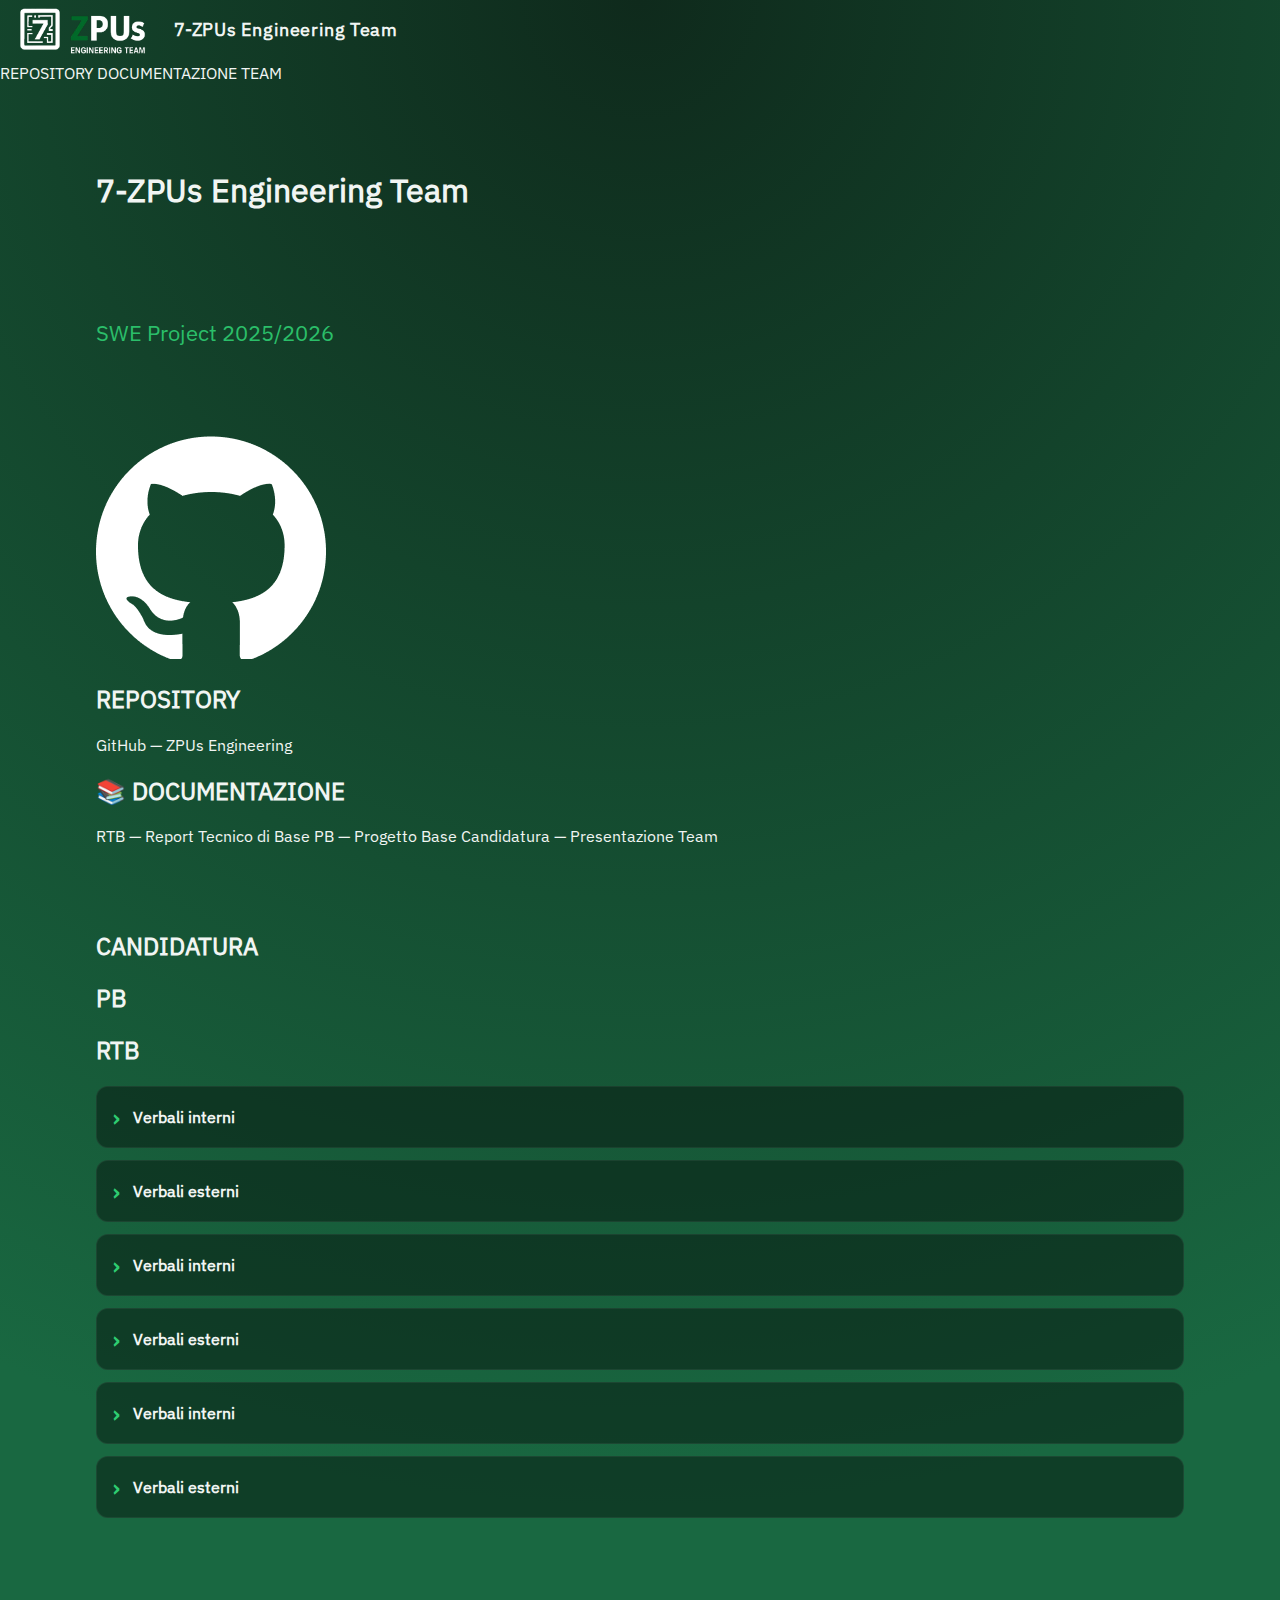
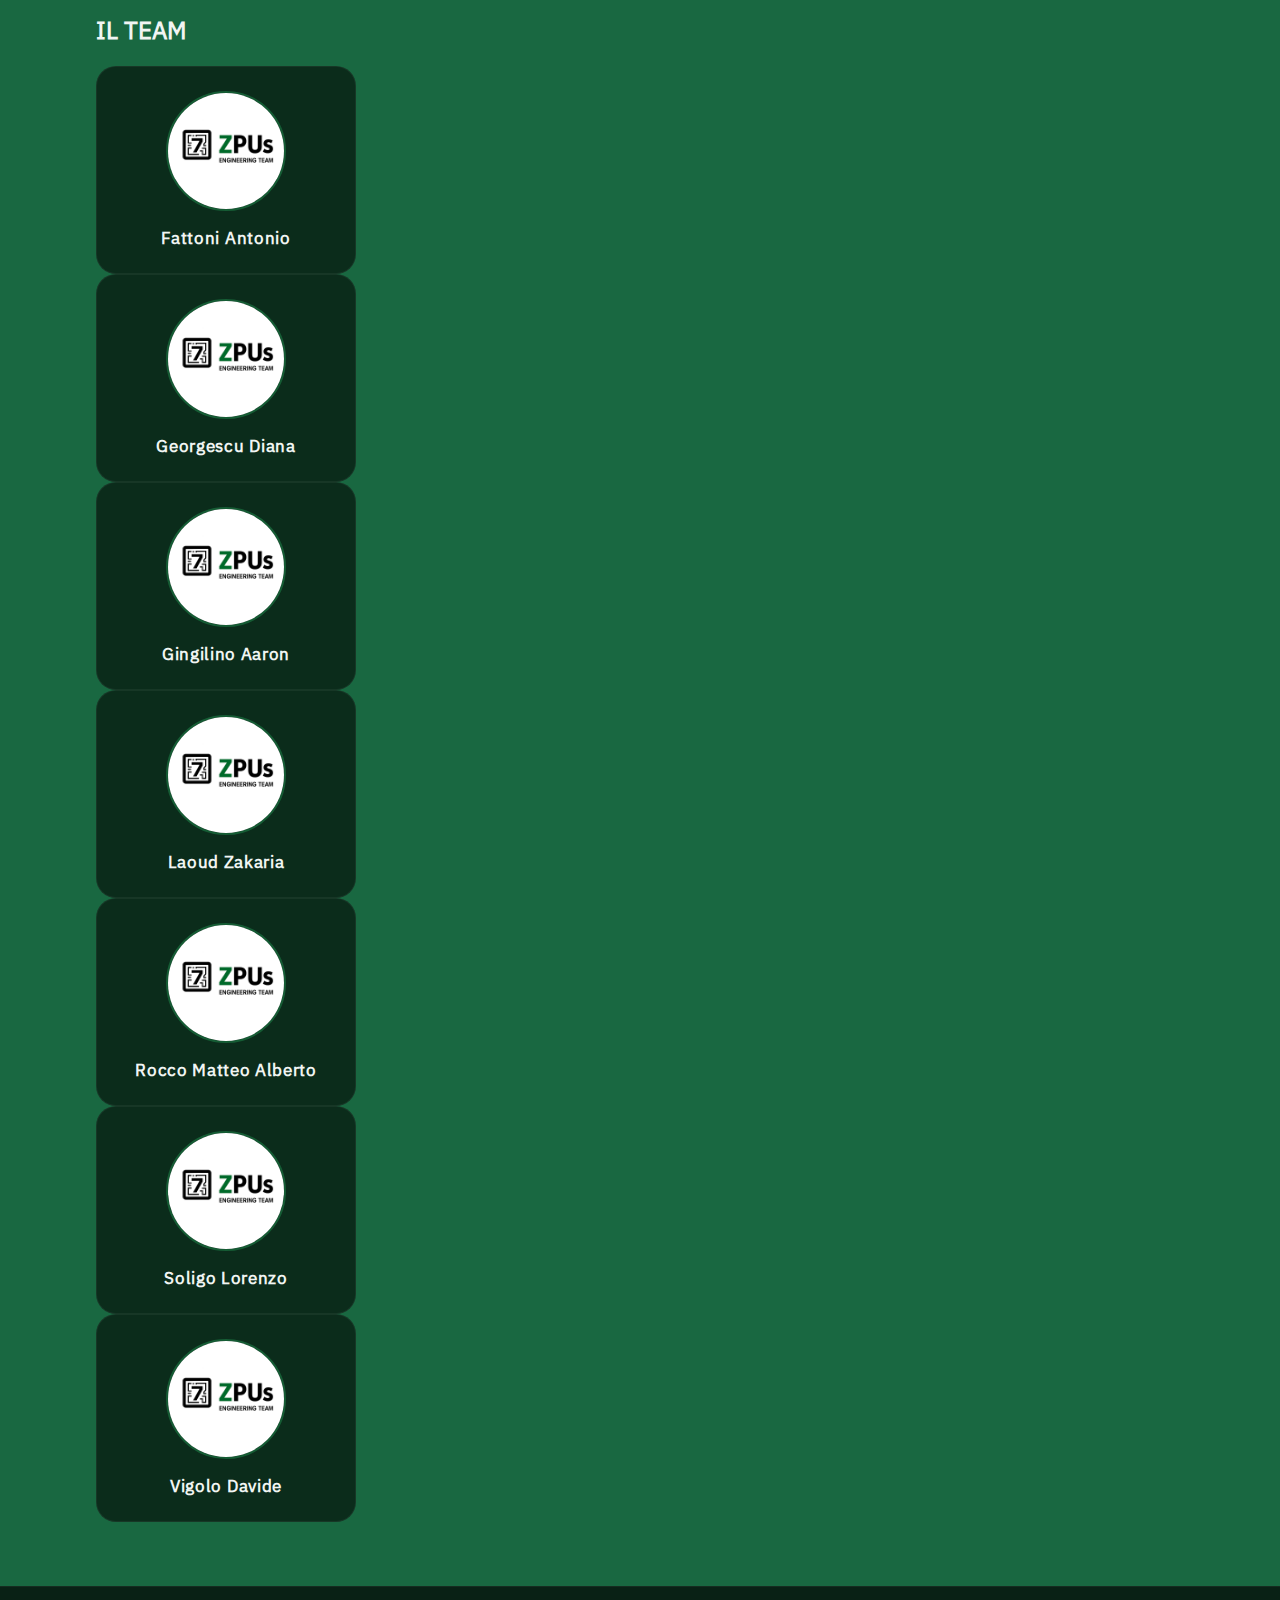
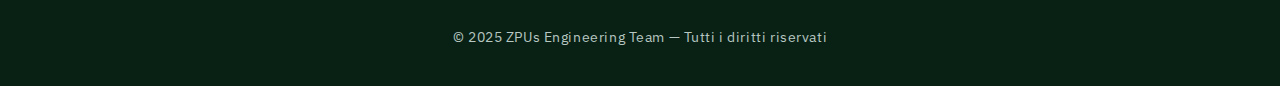
<file: gh-pages/7zpus.html>
<!DOCTYPE html>
<html lang="it">

<head>
    <meta charset="UTF-8">
    <meta name="viewport" content="width=device-width, initial-scale=1.0">
    <title>7-ZPUs Engineering Team</title>
    <link rel="icon" type="image/x-icon" href="assets/imgs/favicon.ico">
    <link rel="stylesheet" href="style.css">
    <script src="script.js" defer></script>
</head>

<body>
    <header>
        <div class="logo">
            <img src="../assets/logo-transp-rev.png" alt="Logo ZPUs Engineering Team">
            <span class="logo-text">7-ZPUs Engineering Team</span>
        </div>
        <nav>
            <a href="https://github.com/7-ZPUs">REPOSITORY</a>
            <a href="#docs">DOCUMENTAZIONE</a>
            <a href="#team">TEAM</a>
        </nav>
    </header>

    <main>
        <h1>7-ZPUs Engineering Team</h1>
        <p class="subtitle">SWE Project 2025/2026</p>

        <div class="grid">
            <section id="repo">
                <img src="assets/imgs/github-mark-white.png" alt="GitHub Logo" id="github-logo">
                <h2 id="repo-title">REPOSITORY</h2>
                <a href="https://github.com/7-ZPUs" target="_blank">GitHub — ZPUs Engineering</a>
            </section>

            <section id="docs">
                <h2>📚 DOCUMENTAZIONE</h2>
                <a href="#">RTB — Report Tecnico di Base</a>
                <a href="#">PB — Progetto Base</a>
                <a href="#">Candidatura — Presentazione Team</a>
            </section>
        </div>

        <section id="documentation">
            <header>
                <nav>
                    <h2 type="button" aria-controls="candidatura" class="content-selector">CANDIDATURA
                    </h2>
                    <h2 type="button" aria-controls="pb" class="content-selector">PB</h2>
                    <h2 type="button" aria-controls="rtb" class="content-selector">RTB</h2>
                </nav>
            </header>
            <article id="candidatura">
                <details>
                    <summary>Verbali interni</summary>
                    <a href="#">Verbale interno 1</a>
                    <a href="#">Verbale interno 2</a>
                    <a href="#">Verbale interno 3</a>
                </details>
                <details>
                    <summary>Verbali esterni</summary>
                    <a href="#">Requisiti funzionali</a>
                    <a href="#">Requisiti non funzionali</a>
                    <a href="#">Casi d'uso</a>
                </details>
            </article>
            <article id="pb">
                <details>
                    <summary>Verbali interni</summary>
                    <a href="#">Verbale interno 1</a>
                    <a href="#">Verbale interno 2</a>
                    <a href="#">Verbale interno 3</a>
                </details>
                <details>
                    <summary>Verbali esterni</summary>
                    <a href="#">Requisiti funzionali</a>
                    <a href="#">Requisiti non funzionali</a>
                    <a href="#">Casi d'uso</a>
                </details>
            </article>
            <article id="rtb">
                <details>
                    <summary>Verbali interni</summary>
                    <a href="#">Verbale interno 1</a>
                    <a href="#">Verbale interno 2</a>
                    <a href="#">Verbale interno 3</a>
                </details>
                <details>
                    <summary>Verbali esterni</summary>
                    <a href="#">Requisiti funzionali</a>
                    <a href="#">Requisiti non funzionali</a>
                    <a href="#">Casi d'uso</a>
                </details>
            </article>
        </section>
        <section id="team">
            <h2>IL TEAM</h2>
            <article class="member-card">
                <img src="../assets/full-logo.jpg" alt="Foto di Fattoni Antonio">
                <h3>Fattoni Antonio</h3>
                </article>

            <article class="member-card">
                <img src="../assets/full-logo.jpg" alt="Foto di Georgescu Diana">
                <h3>Georgescu Diana</h3>
                </article>

            <article class="member-card">
                <img src="../assets/full-logo.jpg" alt="Foto di Gingilino Aaron">
                <h3>Gingilino Aaron</h3>
                </article>

            <article class="member-card">
                <img src="../assets/full-logo.jpg" alt="Foto di Laoud Zakaria">
                <h3>Laoud Zakaria</h3>
                </article>

            <article class="member-card">
                <img src="../assets/full-logo.jpg" alt="Foto di Rocco Matteo Alberto">
                <h3>Rocco Matteo Alberto</h3>
                </article>

            <article class="member-card">
                <img src="../assets/full-logo.jpg" alt="Foto di Soligo Lorenzo">
                <h3>Soligo Lorenzo</h3>
                </article>

            <article class="member-card">
                <img src="../assets/full-logo.jpg" alt="Foto di Vigolo Davide">
                <h3>Vigolo Davide</h3>
                </article></article>
        </section>
    </main>

    <footer>
        © 2025 ZPUs Engineering Team — Tutti i diritti riservati
    </footer>
</body>

</html>
</file>
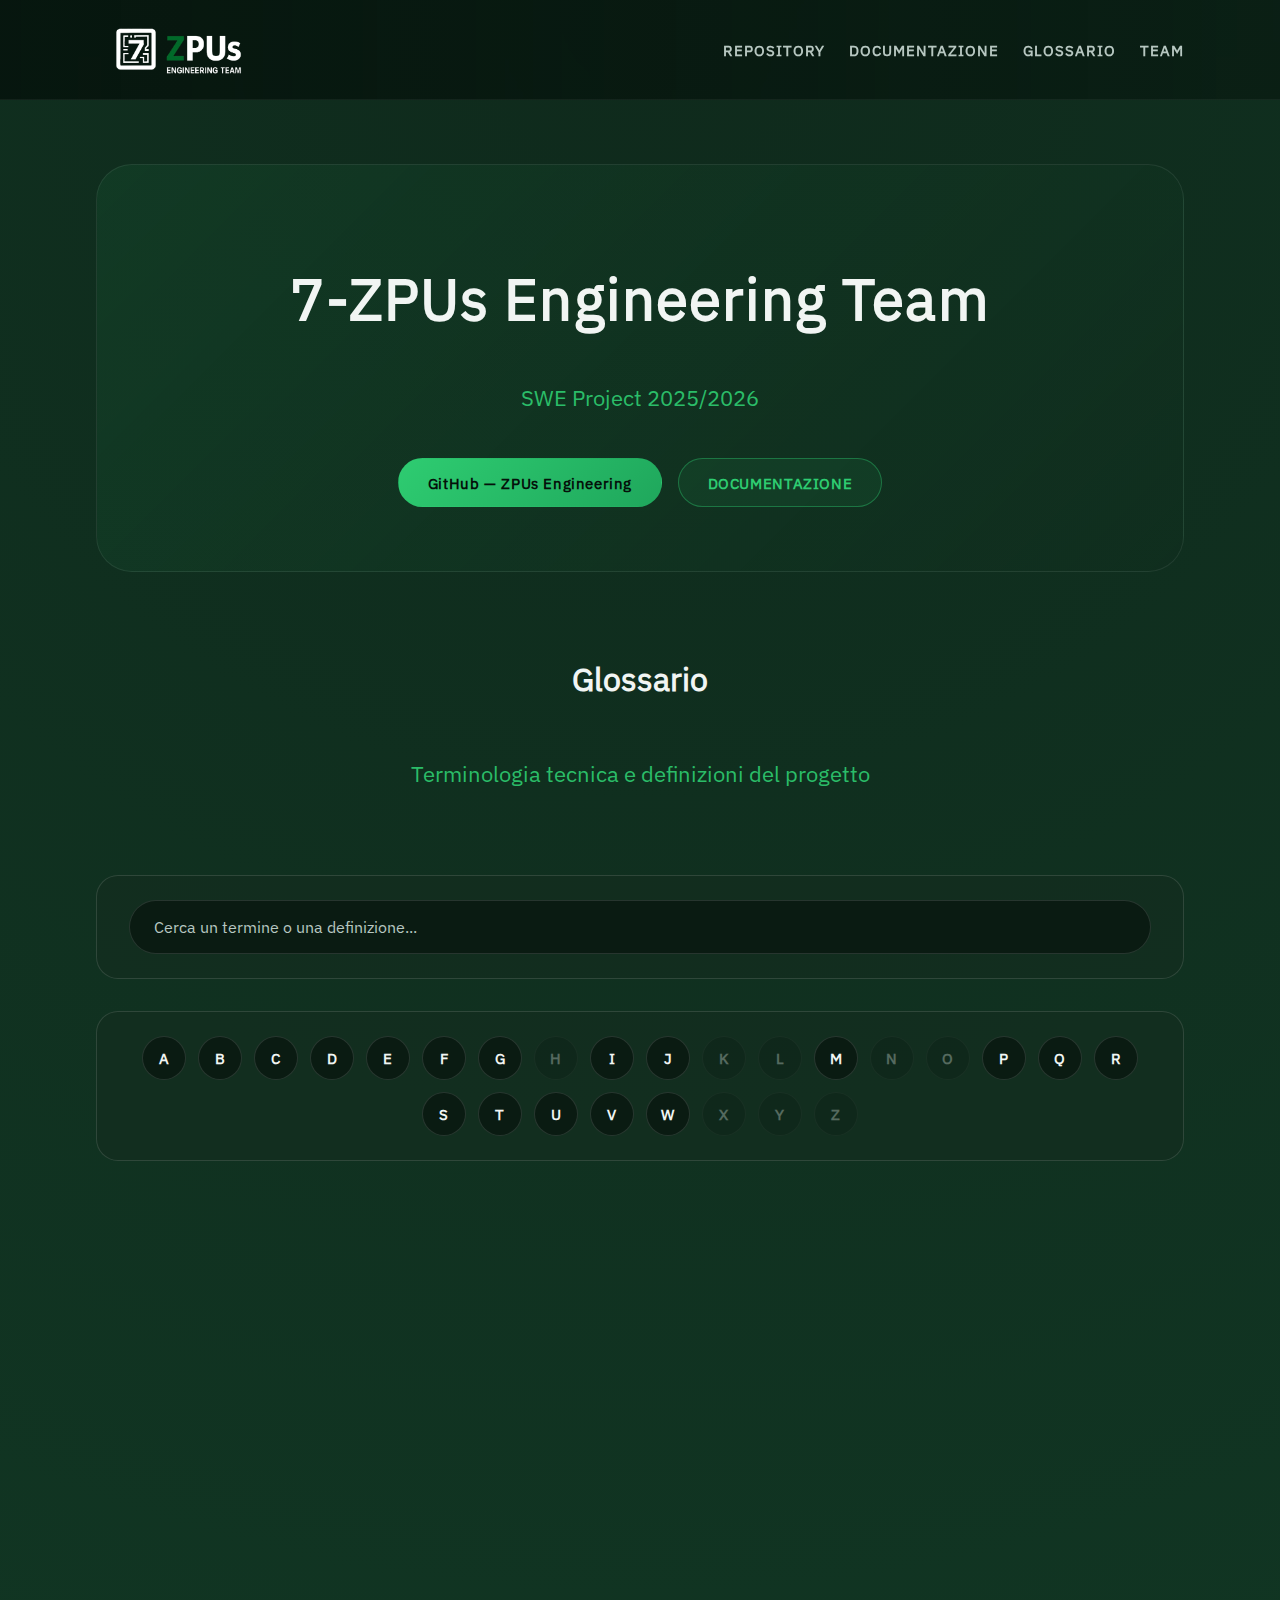
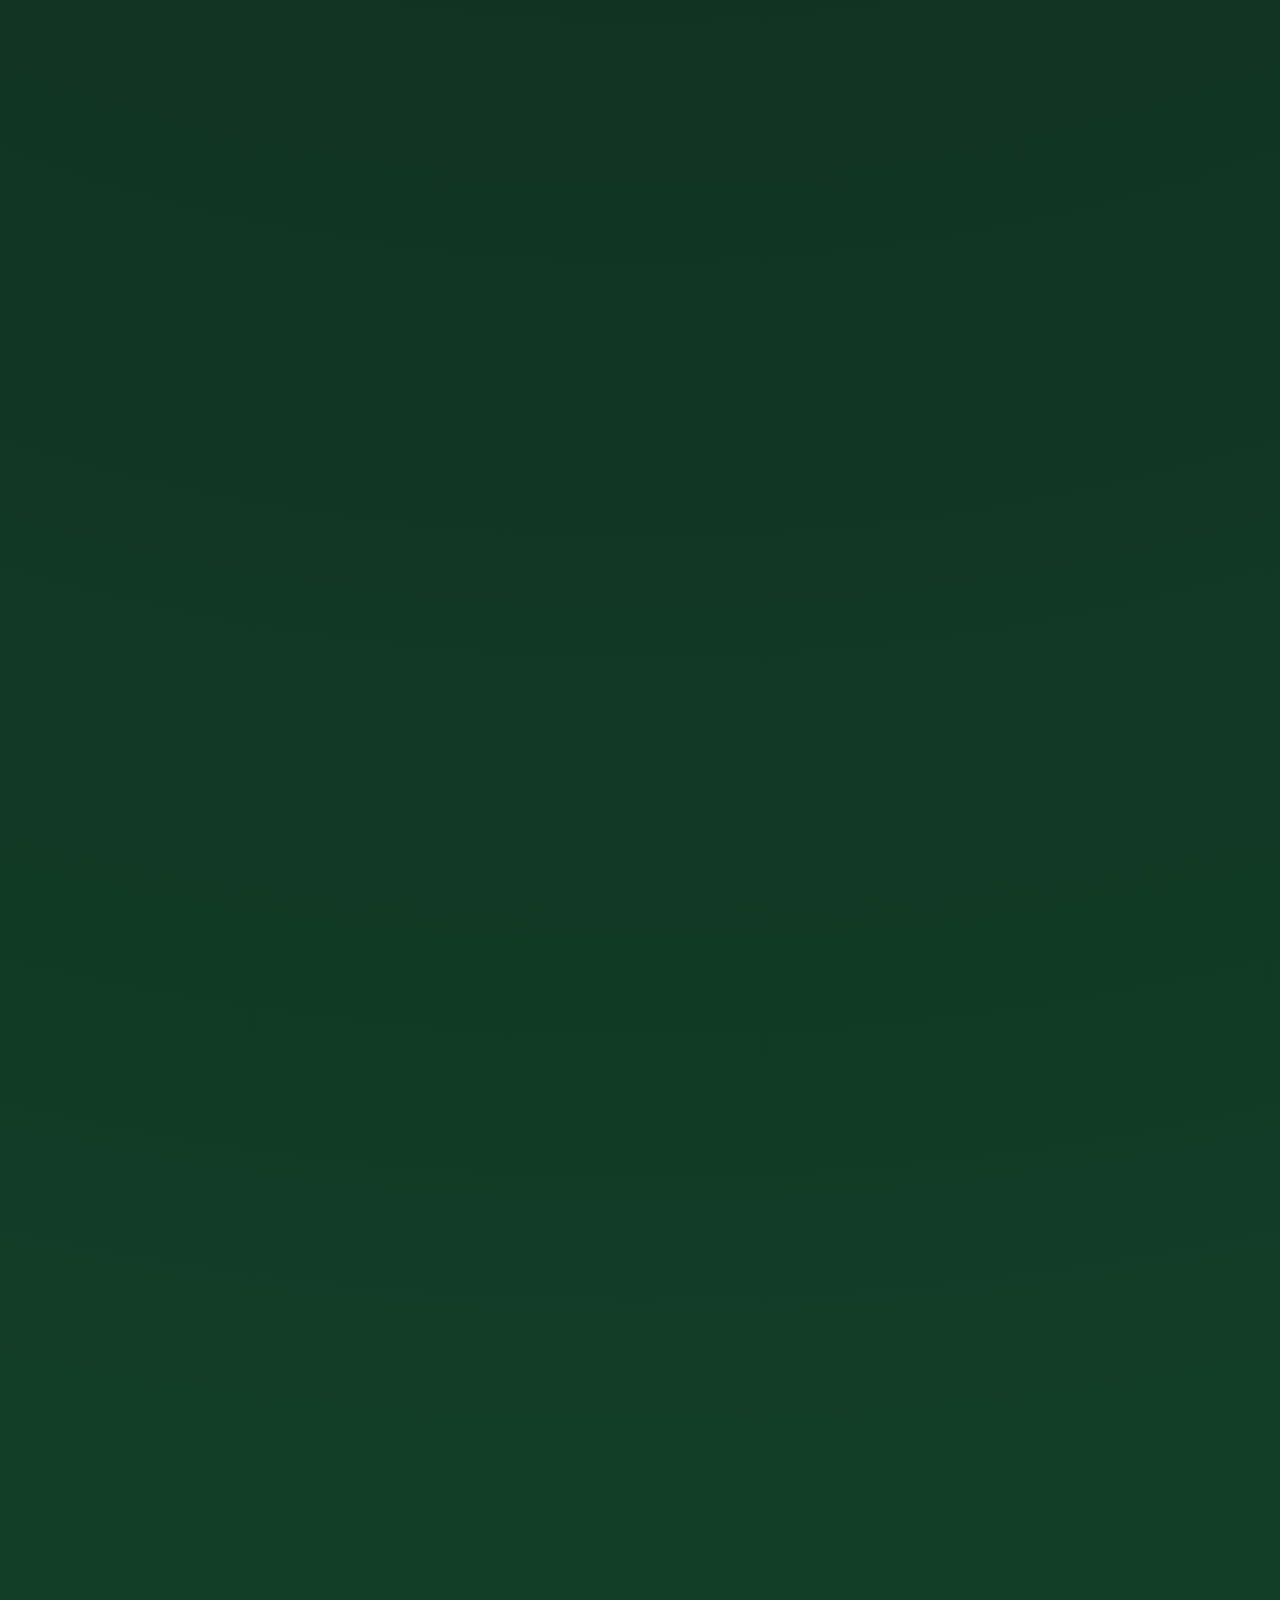
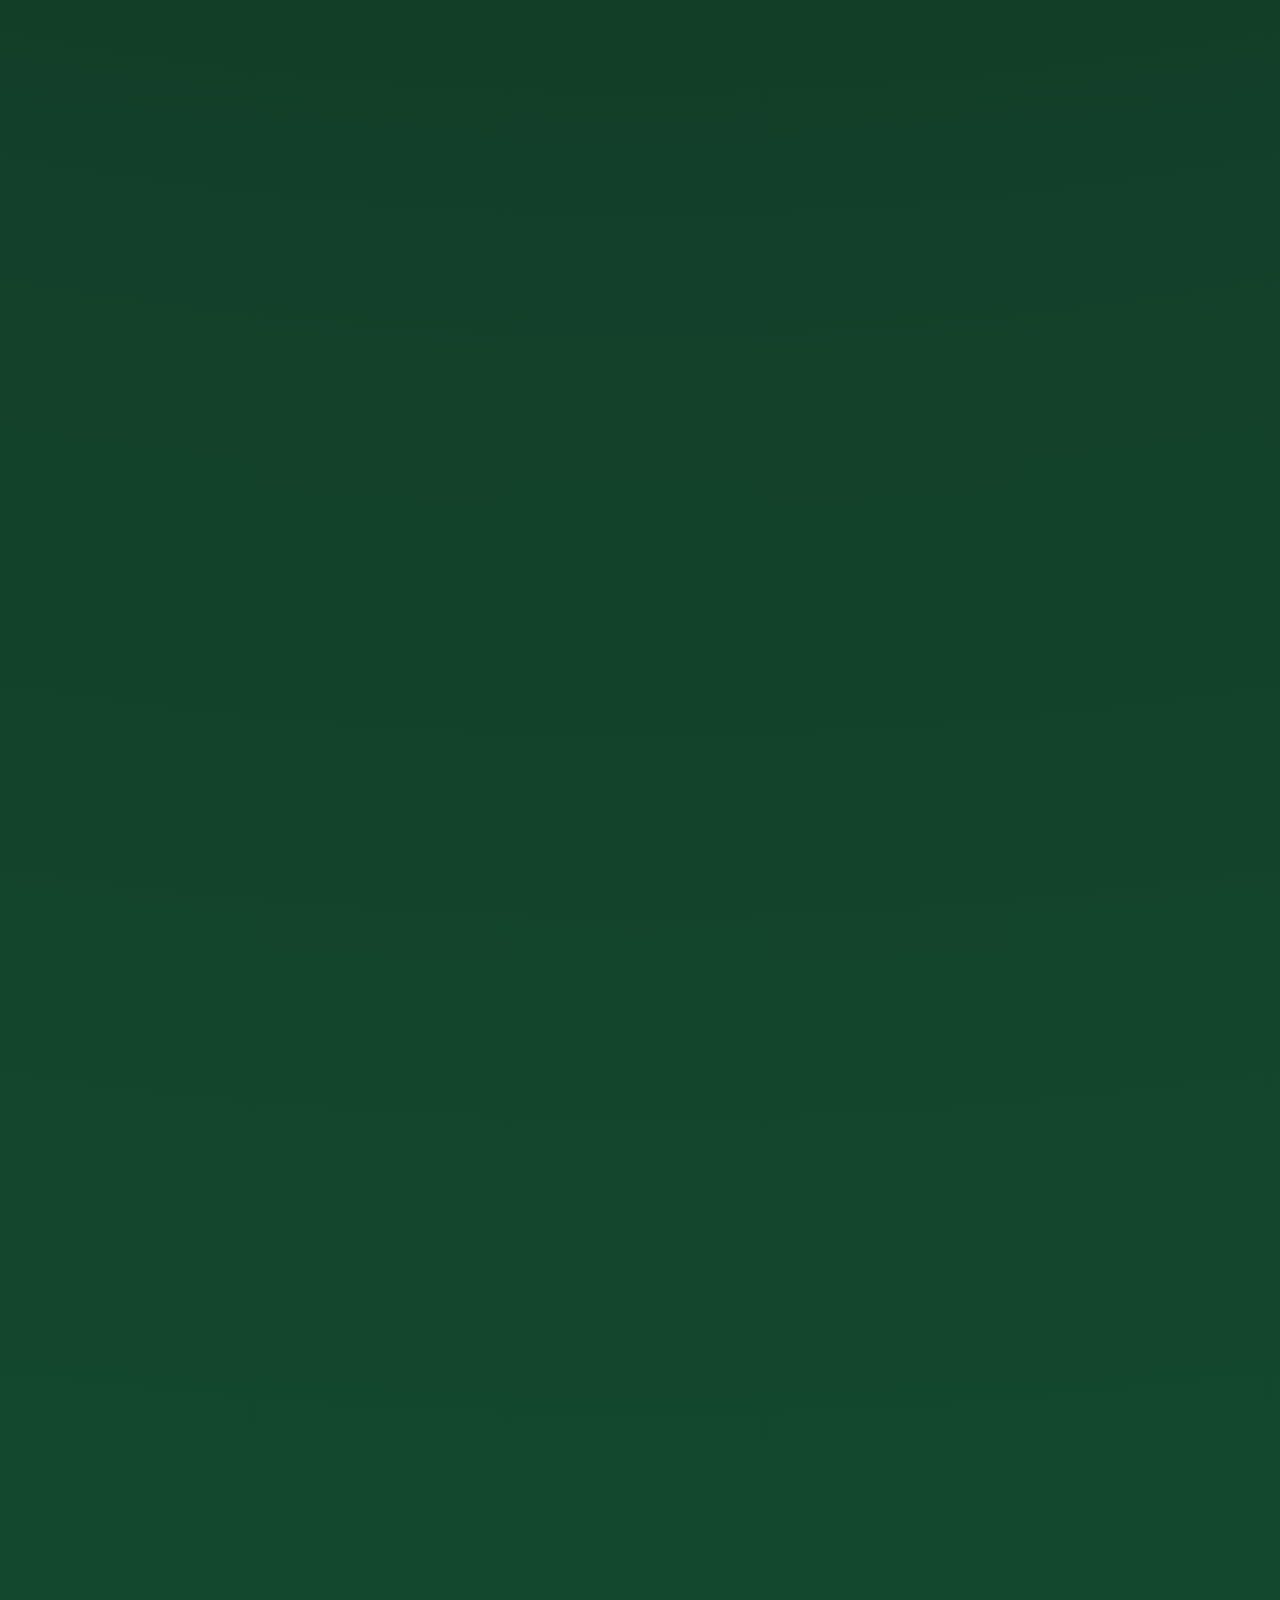
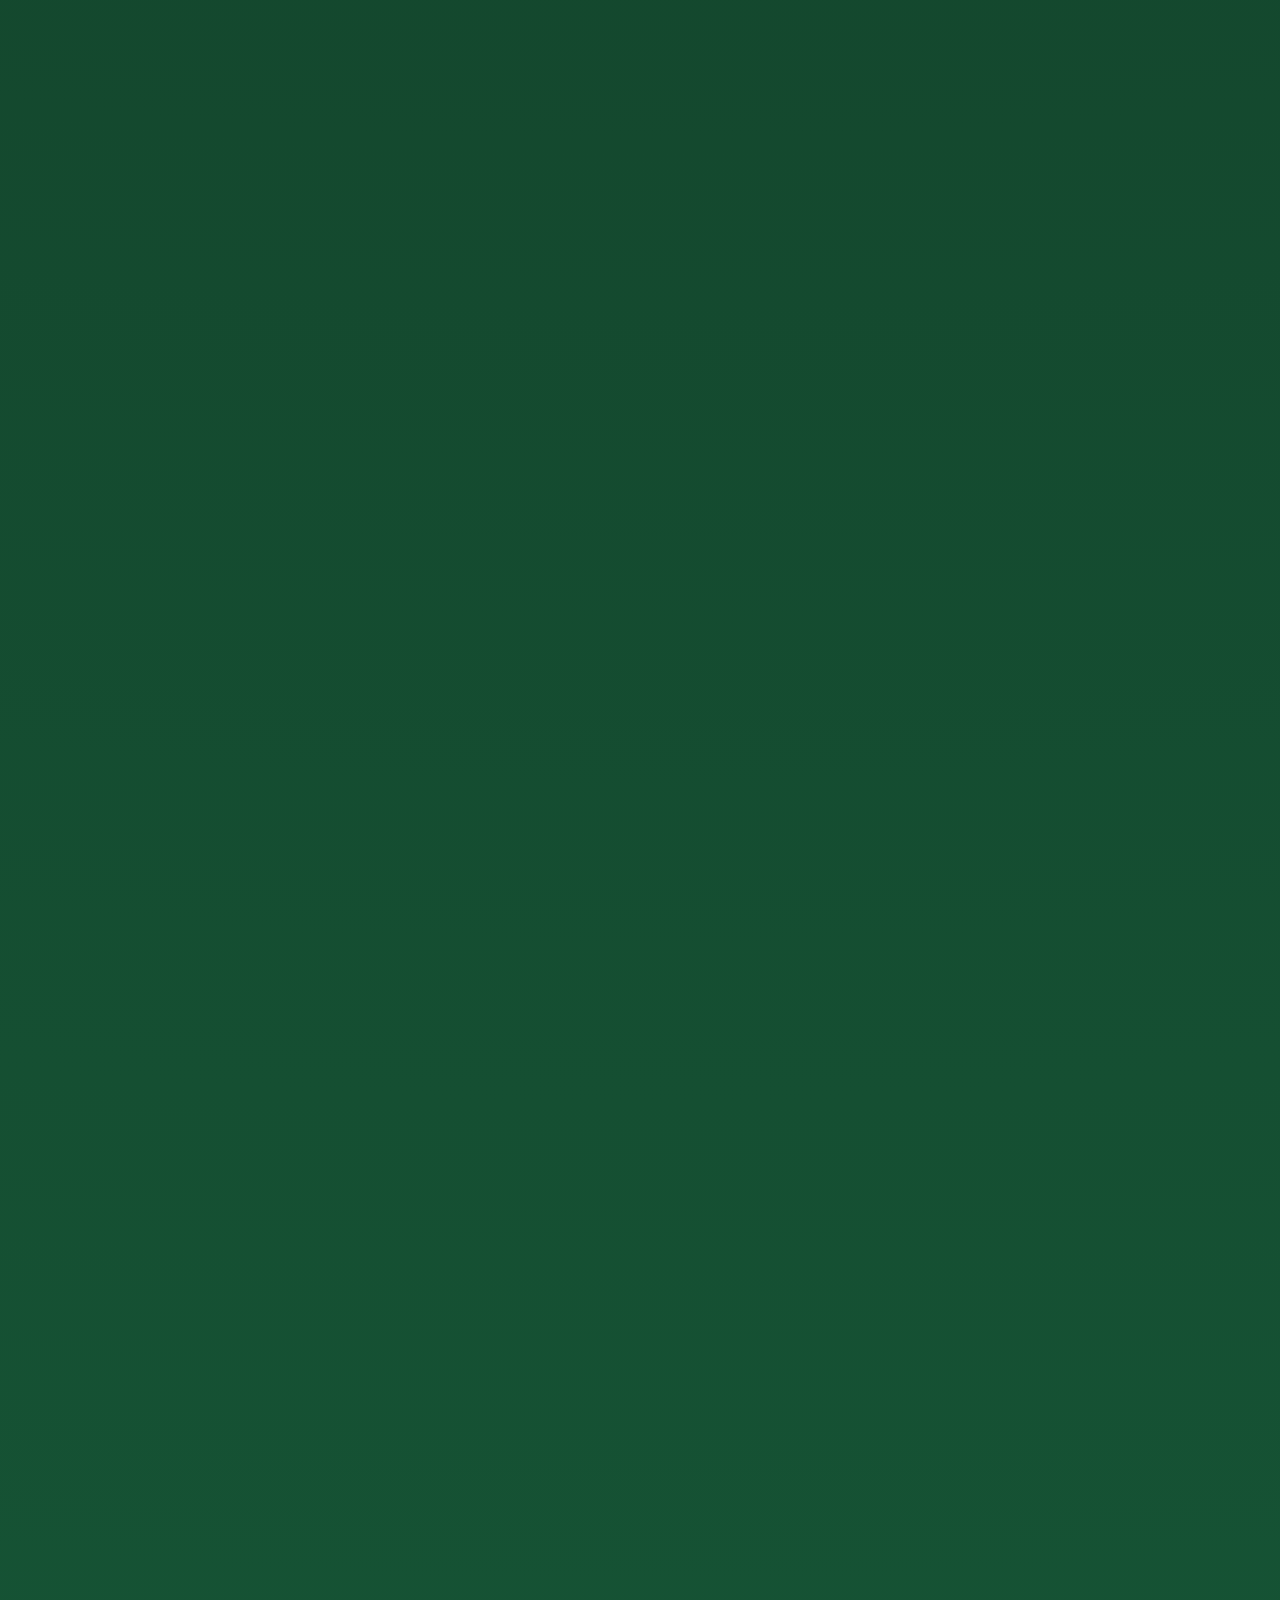
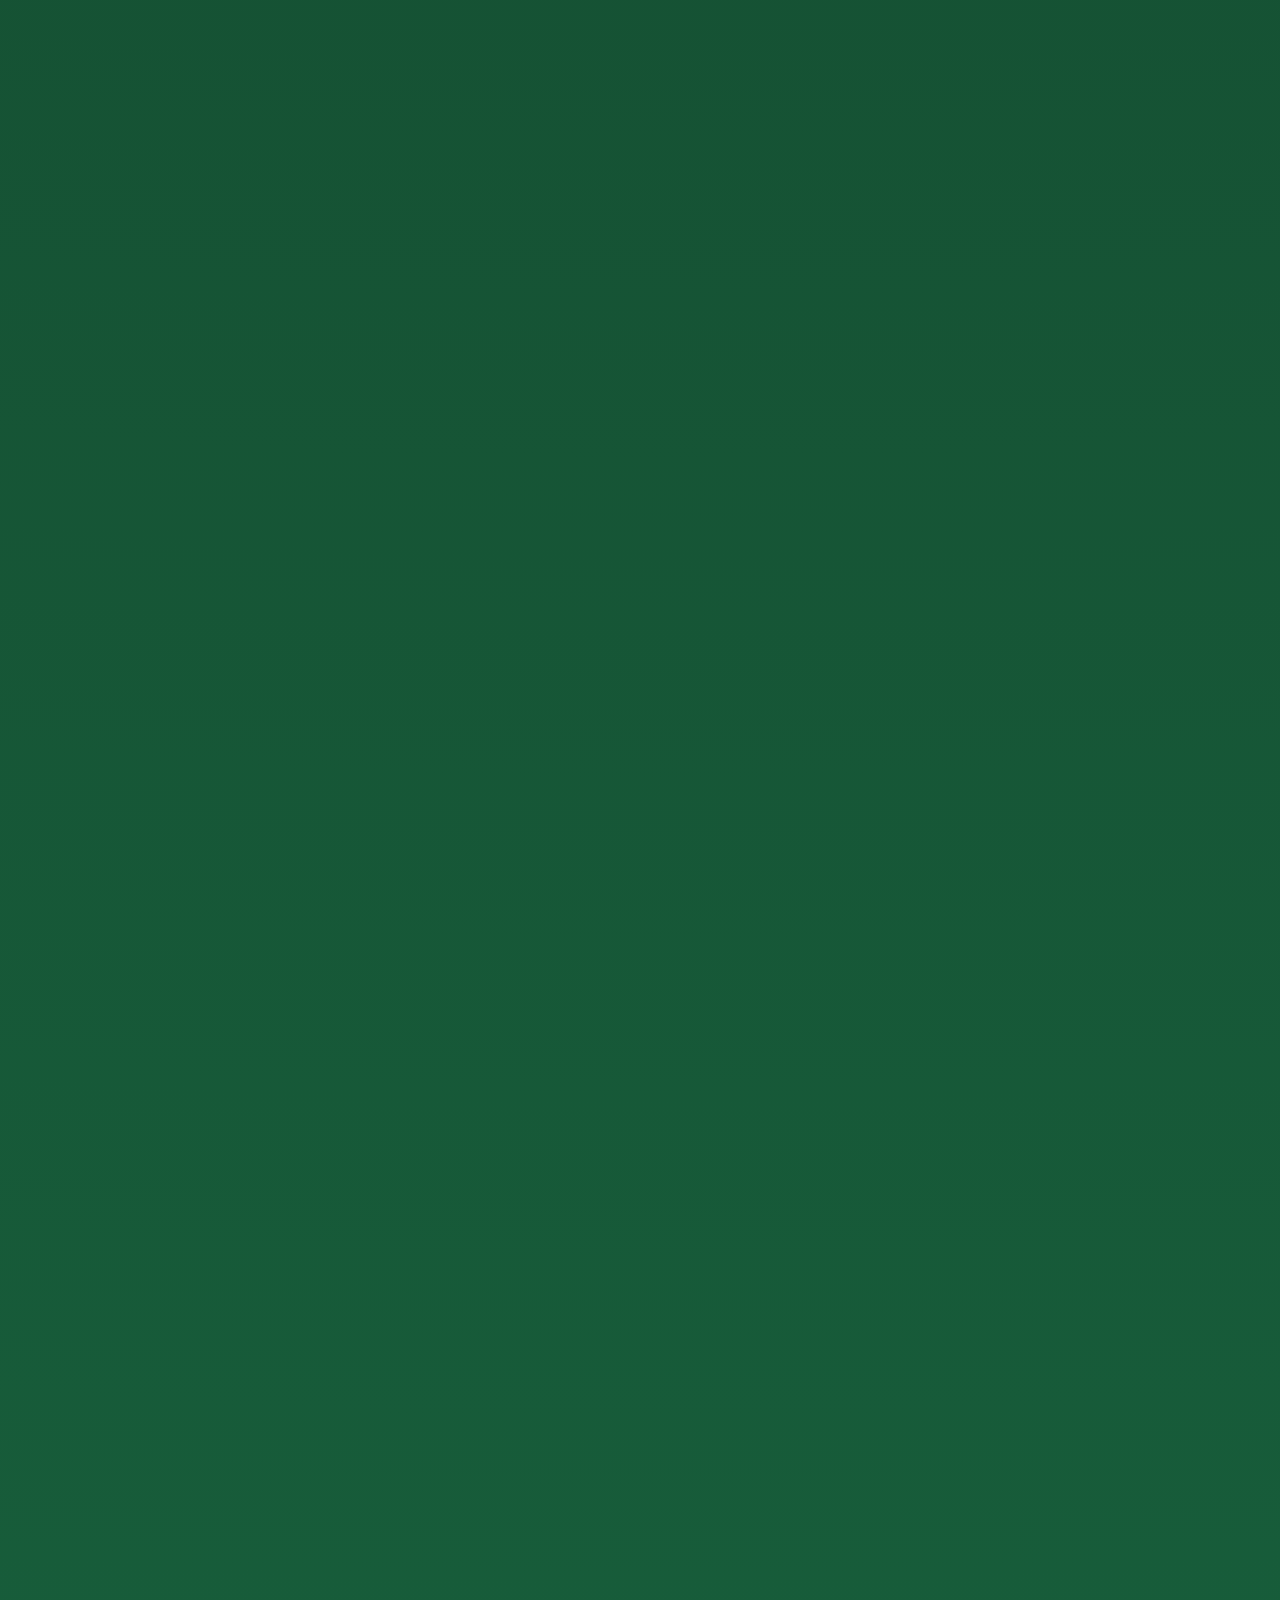
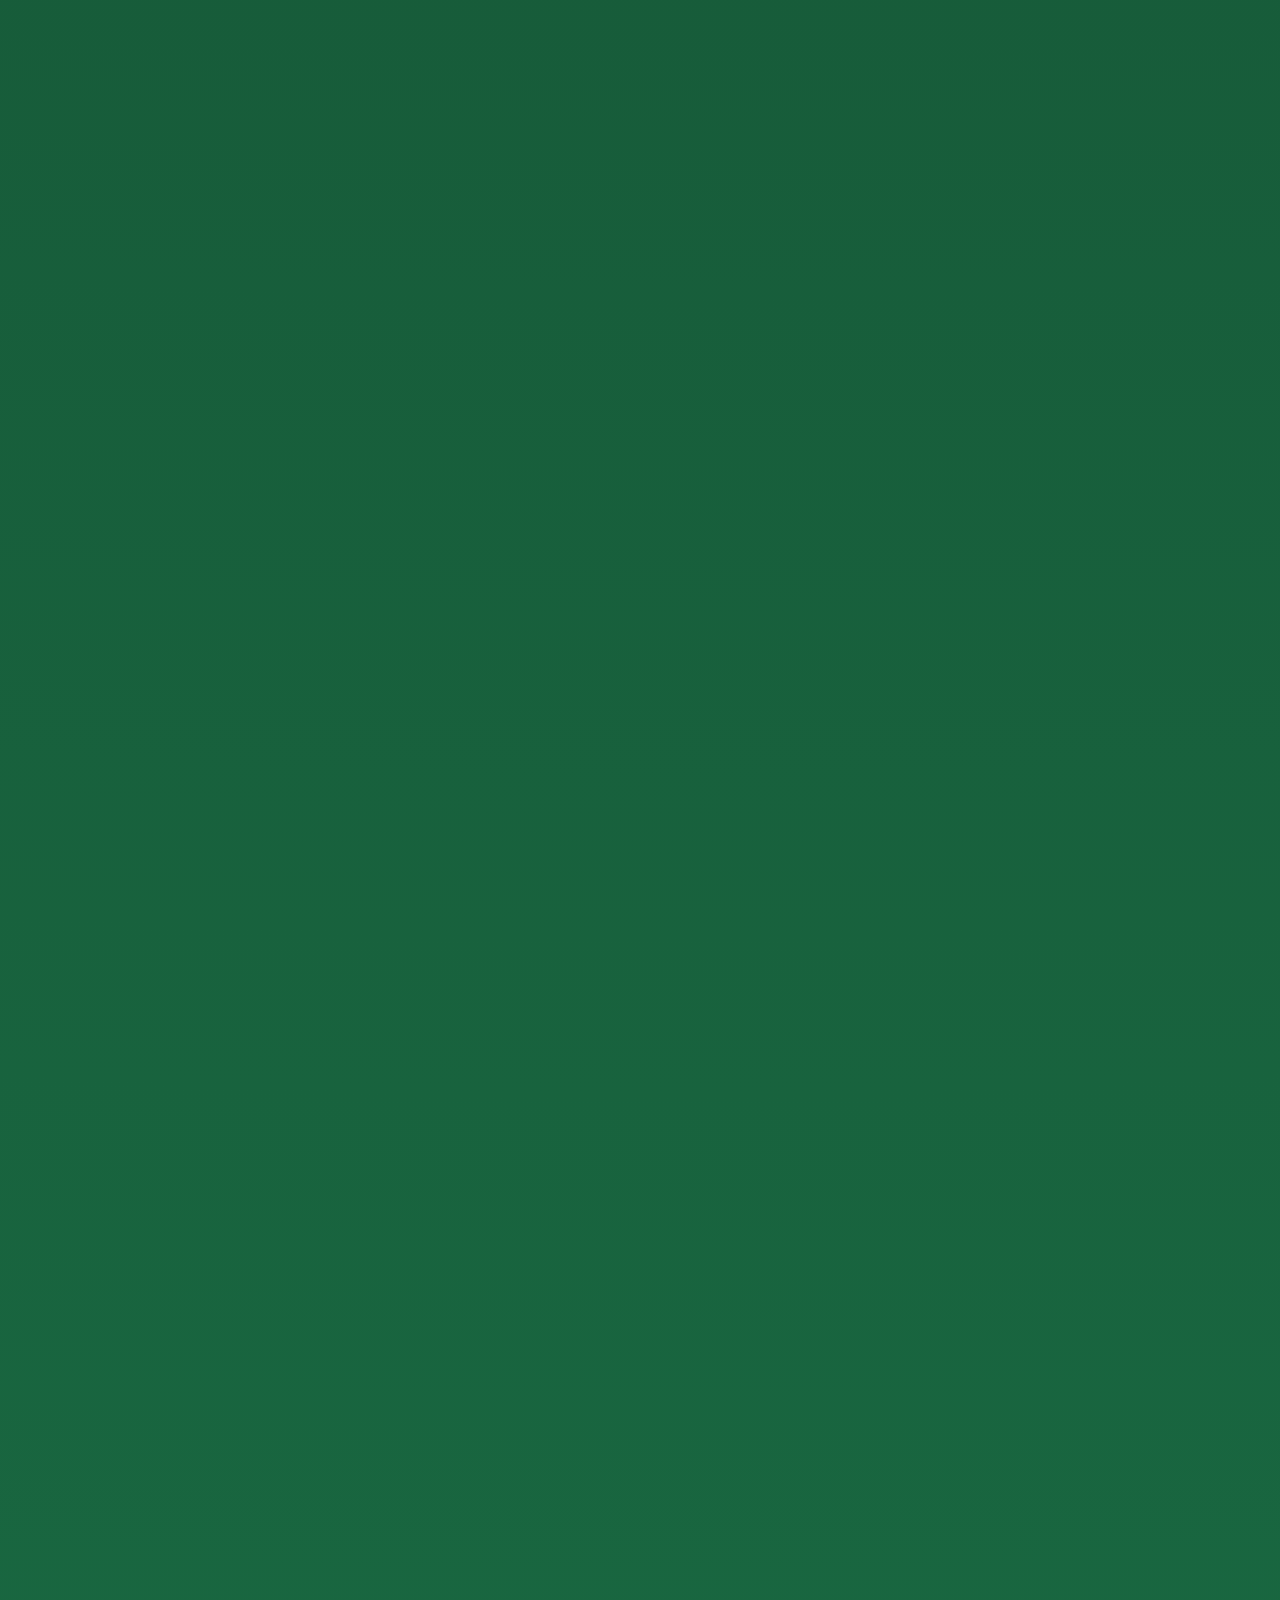
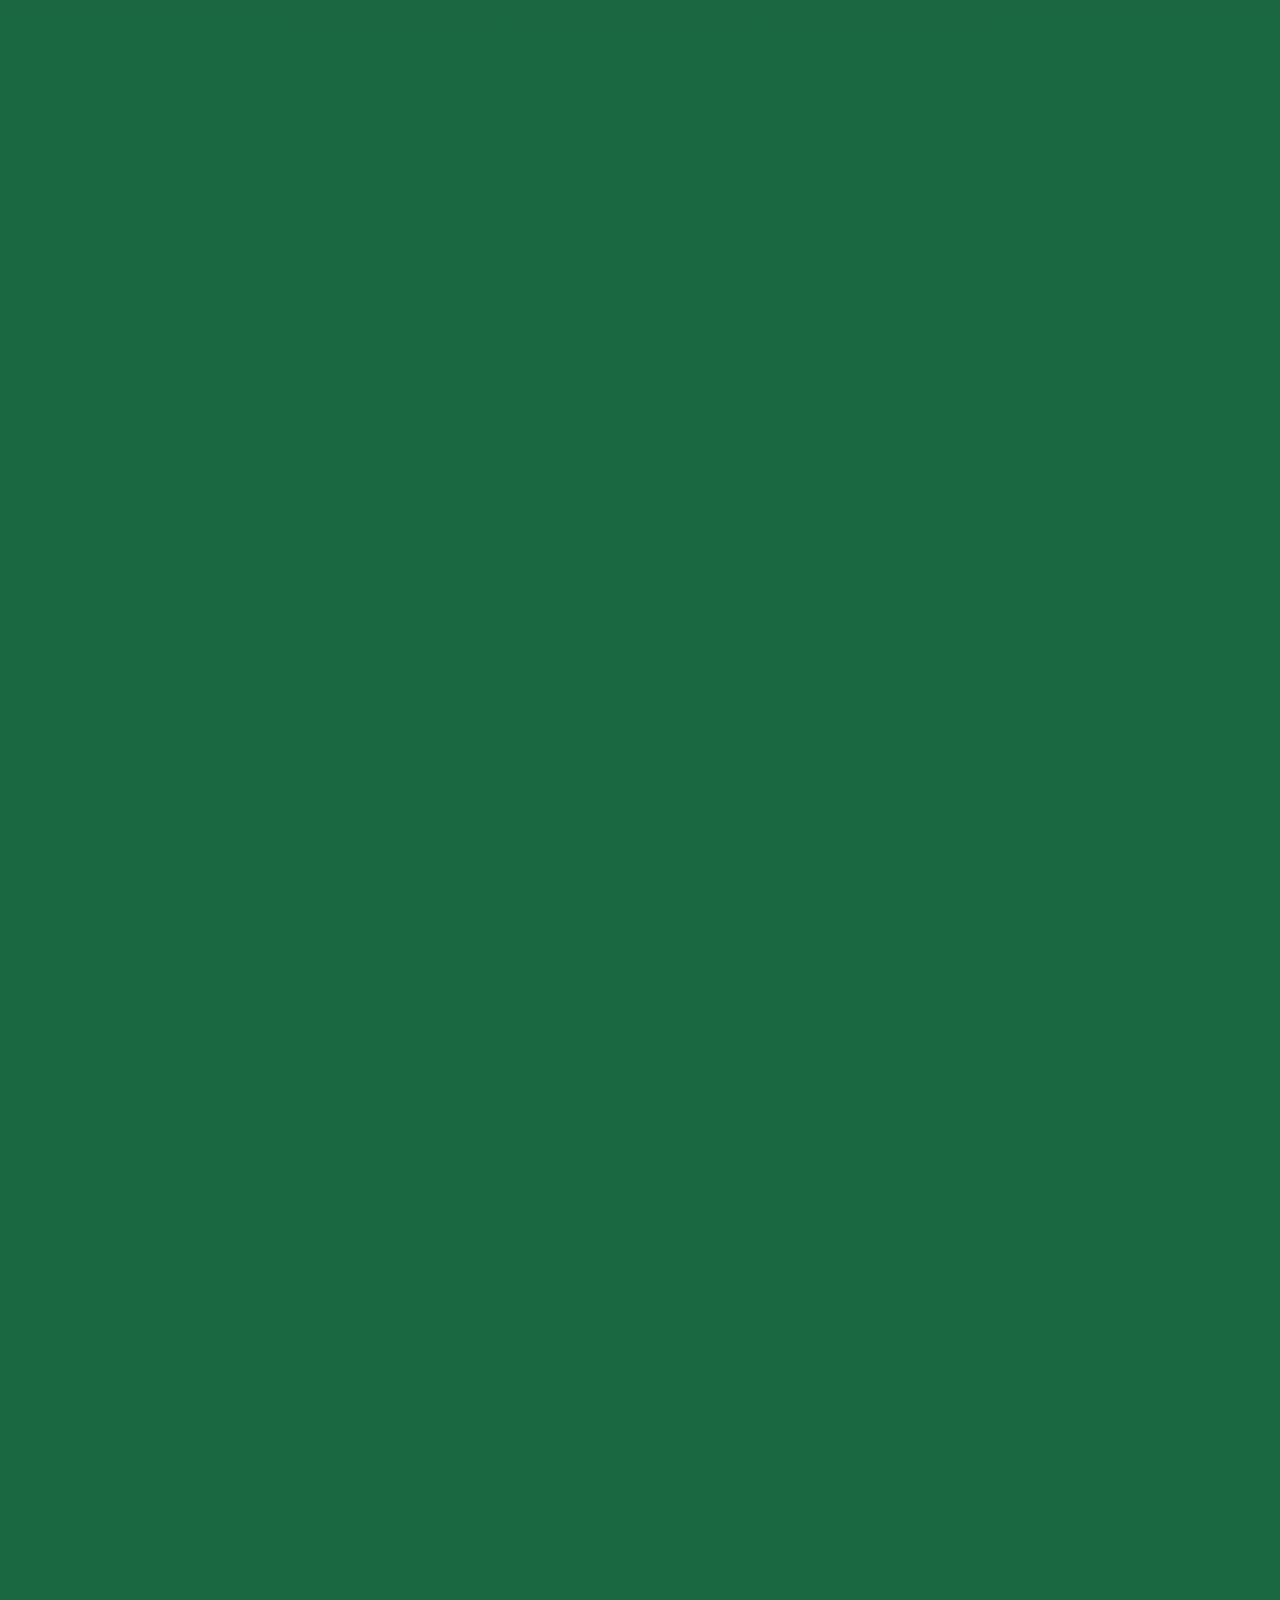
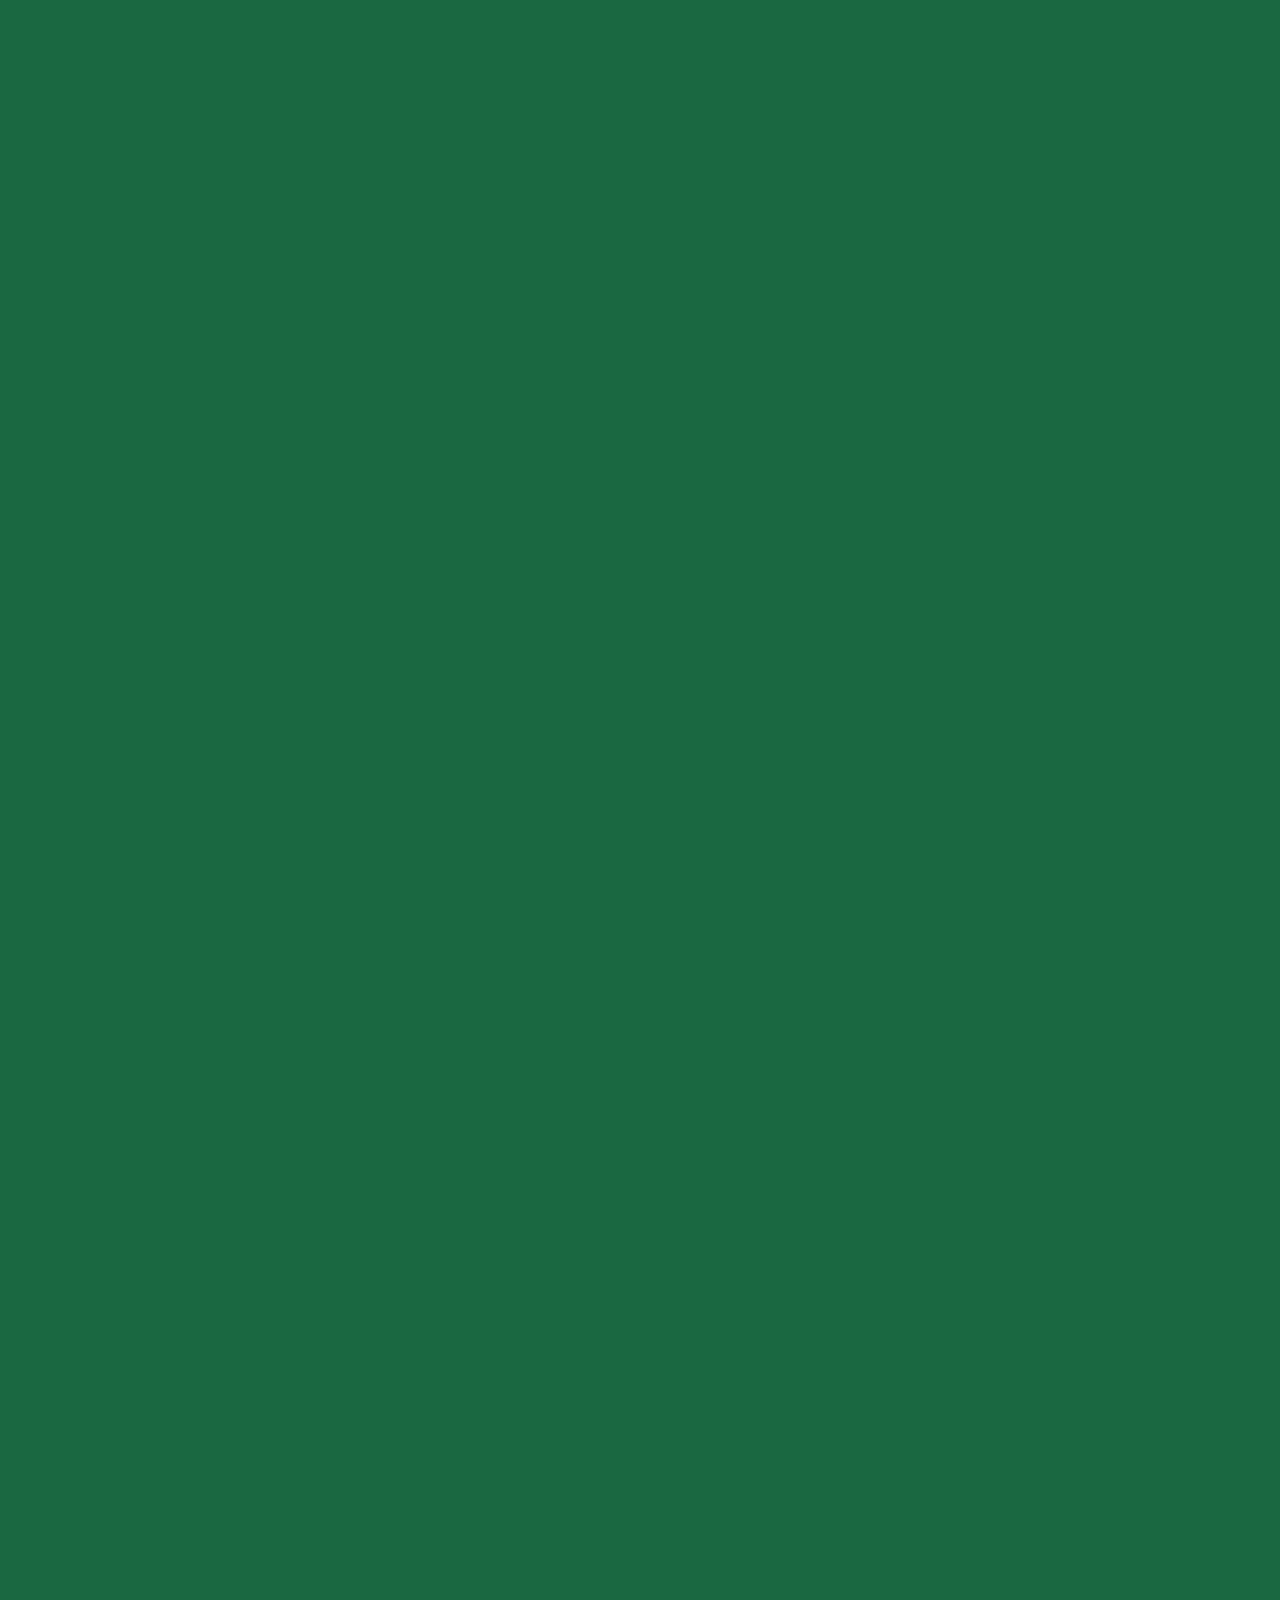
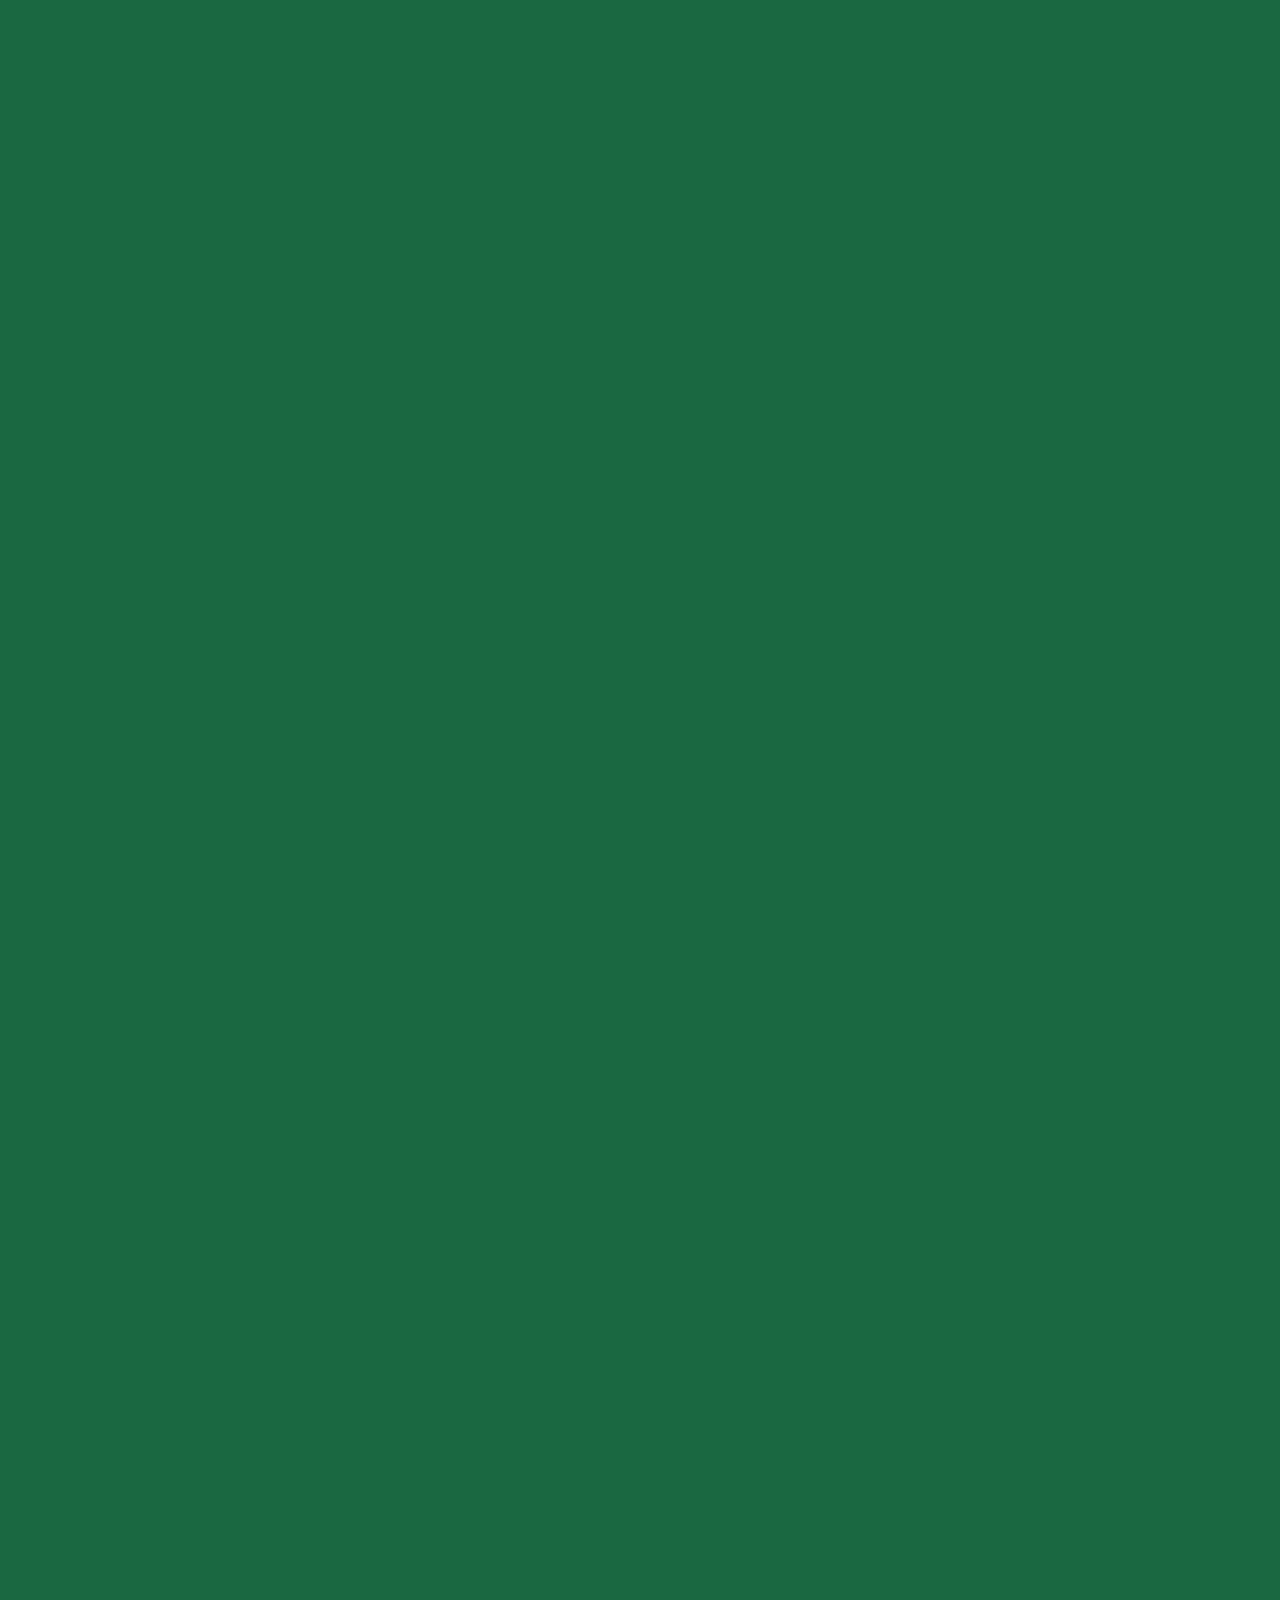
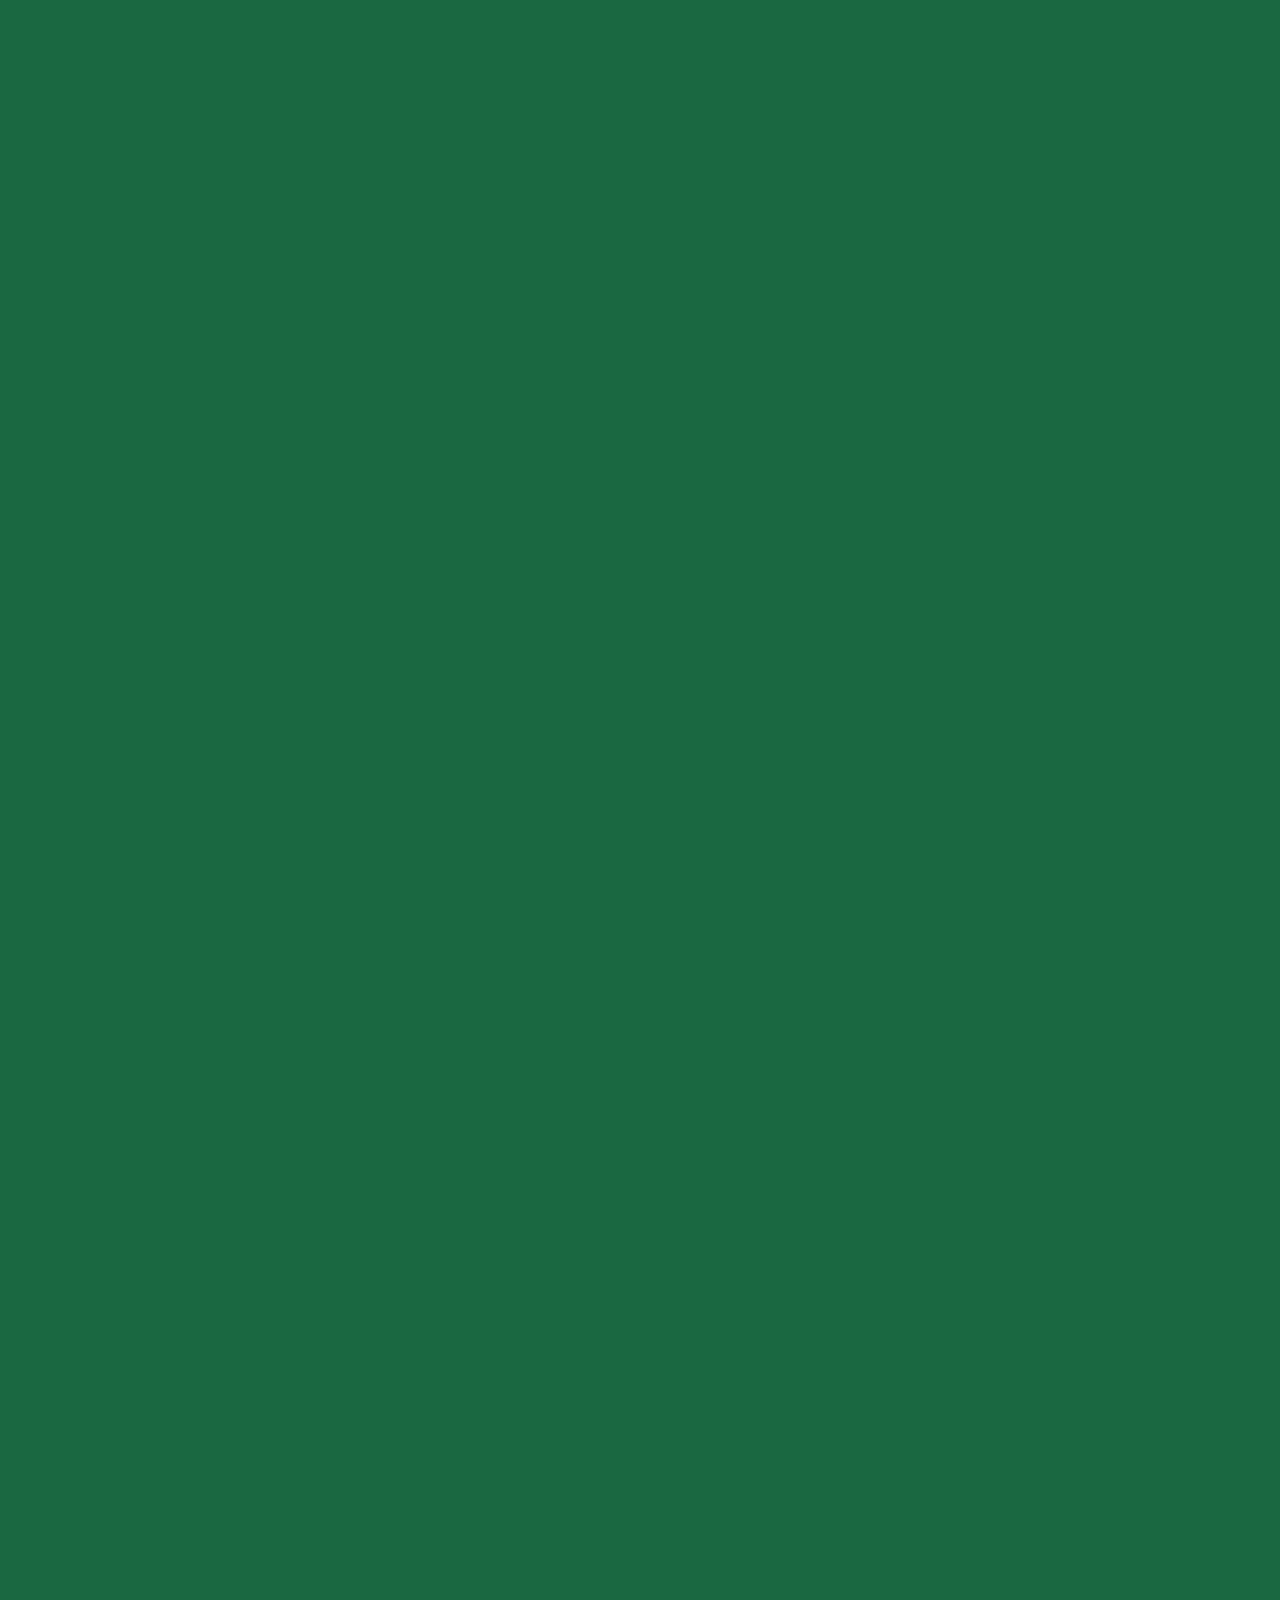
<file: gh-pages/glossario.html>
<!DOCTYPE html>
<html lang="it">
<head>
    <meta charset="UTF-8">
    <meta name="viewport" content="width=device-width, initial-scale=1.0">
    <title>Glossario di Progetto - 7-ZPUs</title>
    <link rel="stylesheet" href="style.css">
</head>
<body>
    <header class="site-header">
        <div class="header-inner">
            <a href="https://7-zpus.github.io/Docs/" class="logo">
                <img src="assets/imgs/logo-transp-rev.png" alt="Logo ZPUs Engineering Team">
                <!-- <span class="logo-text">7-ZPUs Engineering Team</span> -->
            </a>
            <nav class="site-nav">
                <a href="https://github.com/7-ZPUs">REPOSITORY</a>
                <a href="https://7-zpus.github.io/Docs/#documentation">DOCUMENTAZIONE</a>
                <a href="../gh-pages/glossario.html">GLOSSARIO</a>
                <a href="https://7-zpus.github.io/Docs/#team">TEAM</a>
            </nav>
        </div>
    </header>

    <main>
            <section id="hero" class="hero">
            <div class="hero-content">
                <h1>7-ZPUs Engineering Team</h1>
                <p class="subtitle">SWE Project 2025/2026</p>
                <div class="hero-actions">
                    <a class="button primary" href="https://github.com/7-ZPUs" target="_blank">GitHub — ZPUs Engineering</a>
                    <a class="button ghost" href="#documentation">DOCUMENTAZIONE</a>
                </div>
            </div>
        </section>
        <div class="section-heading">
            <h1>Glossario</h1>
            <p class="subtitle">Terminologia tecnica e definizioni del progetto</p>
        </div>

        <div class="glossary-container">
            
            <div class="glossary-search">
                <input type="text" id="searchInput" class="glossary-search-input" placeholder="Cerca un termine o una definizione...">
            </div>
            
            <nav class="glossary-alphabet-nav" id="alphabetNav">
                </nav>
            
            <div class="glossary-content" id="glossaryContent">
                </div>
        </div>
    </main>

    <footer>
        <p>&copy; 2025-2026 Gruppo 7-ZPUs. Università degli Studi di Padova.</p>
        <p style="opacity: 0.6; font-size: 0.85rem; margin-top: 0.5rem;">Generato automaticamente da LaTeX</p>
    </footer>

    <script>
        // Dati iniettati da Python
        const glossaryData = {"A": [{"term": "Action", "definition": "una GitHub Action è una componente eseguibile (definita tramite metadati action.yml) che implementa una singola funzione di automazione e che può essere richiamata in un workflow GitHub Actions per automatizzare operazioni come unit testing."}, {"term": "Aggregazione documentale", "definition": "tipologia di documento, rappresenta un insieme di documenti correlati tra loro."}, {"term": "AiP", "definition": "dall'inglese Archival Information Package, è il fulcro di un sistema di archiviazione OAIS. L'AiP è l'entità dalla quale vengono poi estratte le informazioni che comporranno il DiP. Un DiP può contenere informazioni provenienti da più AiP."}, {"term": "Amministratore", "definition": "ruolo del team che si occupa della gestione dell'infrastruttura, della configurazione degli ambienti di sviluppo e produzione e degli strumenti di sviluppo."}, {"term": "Analisi dei Requisiti", "definition": "Fase del processo di sviluppo software in cui vengono raccolti, documentati e analizzati i requisiti, funzionali e non, del sistema da sviluppare. Questa fase è fondamentale per comprendere le esigenze degli utenti e tradurle in un linguaggio tecnico non ambiguo, che permetta e favorisca lo sviluppo successivo del design del sistema software."}, {"term": "Analista", "definition": "ruolo del team di progetto che si occupa di raccogliere, documentare e analizzare i requisiti del sistema software, interfacciandosi con il committente e gli altri stakeholder per garantire una comprensione chiara e condivisa delle esigenze del progetto."}, {"term": "Anteprima", "definition": "nell'ambito dell'analisi dei requisiti coincide con la visualizzazione del file specifico."}, {"term": "AOO", "definition": "Area Organizzativa Omogenea."}, {"term": "AS", "definition": "per Assegnatario"}, {"term": "As Is", "definition": "tecnica per l'Analisi dei Requisiti. Prevede di immaginare il mondo senza la risorsa, con le sue conseguenti limitazioni."}, {"term": "Attività di Progetto", "definition": "azioni che portano allo sviluppo del progetto. Componenti dei Processi di progetto."}, {"term": "Attore Principale", "definition": "colui che attivamente interagisce con il sistema."}, {"term": "Attore Secondario", "definition": "colui che interagisce in modo passivo, viene invocato dal sistema in aiuto per offrire una funzionalità."}, {"term": "Attori", "definition": "entità che interagiscono con il sistema software."}], "B": [{"term": "Baseline", "definition": "prodotto che soddisfa i vincoli di una Milestone, non solo per Efficacia ma anche per Efficienza. Una baseline è una versione specifica di un prodotto software che è stata formalmente revisionata e approvata, servendo come punto di riferimento per lo sviluppo futuro. Le baseline sono utilizzate per tracciare le modifiche e garantire la coerenza del progetto nel tempo."}, {"term": "Brainstorming", "definition": "attività che aiuta a estrarre i requisiti. Necessita di un metodo, una struttura organizzata e quindi è una Cerimonia. È quindi una discussione tra pari che, a partire da una agenda chiara e vigilata da un Maestro di Cerimonia, permette la libera espressione delle idee. Ogni membro però ha un tempo limitato per esprimere le proprie idee. È inoltre necessaria la figura di colui che colleziona i punti salienti che emergono dalla discussione. Risultano utili le Mappe Mentali per schematizzare in modo più comodo i punti di un BrainStorming."}, {"term": "Branch", "definition": "Un branch (o ramo) in Git è una versione parallela del codice sorgente che consente di lavorare su funzionalità o correzioni senza influenzare il ramo principale (di solito chiamato \"main\" o \"master\"). I branch possono essere uniti (merged) per incorporare le modifiche nel ramo principale."}], "C": [{"term": "Campi comuni", "definition": "campi che sono presenti in qualsiasi tipo di documento all'interno del DiP."}, {"term": "Canale di attivazione", "definition": "canale attraverso cui un processo (di conservazione) è stato attivato."}, {"term": "Canale di terminazione", "definition": "canale attraverso cui un processo (di conservazione) è stato terminato."}, {"term": "Classe documentale", "definition": "insieme di documenti che condividono caratteristiche comuni (e.g. \"Fatture\")."}, {"term": "Classificazione dei Requisiti", "definition": "organizzazione dei requisiti a \"cassetti\". Un esempio è la classificazione ad albero, distinguendo tra requisiti di Prodotto (System Requirement), sui Processi (Process Requirement) e sul Contratto (Project Requirement)."}, {"term": "Commit", "definition": "un'operazione in Git che salva le modifiche apportate ai file nel repository locale. Ogni commit rappresenta un'istantanea del progetto in un determinato momento e include un messaggio descrittivo delle modifiche effettuate."}, {"term": "Committente", "definition": "lo stakeholder che acquisisce o procura il prodotto o servizio dal fornitore, finanzia il progetto e ha l'ultima parola sulla validazione (collaudo) per accettare il prodotto finale."}, {"term": "Conservazione", "definition": "nell'ambito OAIS, la conservazione è il processo di mantenimento a lungo termine dei contenuti digitali, garantendo che rimangano accessibili e utilizzabili nel tempo."}, {"term": "Consuntivo di Progetto", "definition": "elenco quantitativo di ciò che è stato fatto nel periodo."}, {"term": "Continuous Delivery (CD)", "definition": "Una pratica di sviluppo software che estende la Continuous Integration, automatizzando il processo di rilascio del software in ambienti di produzione o staging. La Continuous Delivery garantisce che il codice sia sempre in uno stato pronto per il rilascio, riducendo i tempi di consegna delle nuove funzionalità agli utenti finali."}, {"term": "Continuous Integration (CI)", "definition": "Una pratica di sviluppo software in cui le modifiche al codice vengono automaticamente testate e integrate nel repository principale tramite l'uso di strumenti di automazione come GitHub Actions. Questo processo aiuta a identificare e risolvere rapidamente i problemi, migliorando la qualità del software. %"}, {"term": "Custom metadata", "definition": "metadati specificati dall'implementazione specifica dello standard OAIS, e dunque non regolati da esso. %"}], "D": [{"term": "DAI", "definition": "Documento Amministrativo Informatico"}, {"term": "Dati di registrazione", "definition": "dati che descrivono le informazioni riguardanti la registrazione di un documento comprendenti la tipologia di flusso (e.g. \"Uscita\") e la tipologia di registro (e.g. \"protocollo ordinario\")."}, {"term": "Dati di verifica", "definition": "insieme di informazioni che rappresentano lo stato di verifica del documento quali: \"firmato digitalmente\", \"sigillato elettronicamente\", \"marcato temporalmente\", \"conformità copie immagine su supporto informatico\"."}, {"term": "DI", "definition": "Documento Informatico"}, {"term": "DIP", "definition": "Dissemination Information Package, pacchetto informativo che rispetta lo standard OAIS (Open Archival Information System) per la conservazione digitale. Il DIP contiene dati e informazioni estratte dall'archivio digitale, organizzati per essere distribuiti a utenti o sistemi esterni."}, {"term": "Documento", "definition": "aggregato di file, rispettivamente uno principale e zero o più allegati."}, {"term": "Documento Primario", "definition": "documento che è identificato come primario all'interno di un insieme di documenti collegati."}, {"term": "Driver", "definition": "componente software che consente al sistema operativo di comunicare con un dispositivo hardware, come una stampante."}], "E": [{"term": "Efficacia", "definition": "raggiungere gli obiettivi prefissati."}, {"term": "Efficienza", "definition": "raggiungere gli obiettivi consumando solo le risorse previste per tali obiettivi."}, {"term": "Epic", "definition": "tipologia di work item Jira che rappresenta un obiettivo di alto livello."}], "F": [{"term": "Fascicolo", "definition": "aggregazione documentale informatica strutturata e univocamente identificata contenente atti, documenti o dati informatici prodotti e funzionali all'esercizio di una attività o allo svolgimento di uno specifico procedimento."}, {"term": "Feature", "definition": "funzionalità o caratteristica specifica di un sistema software che fornisce valore agli utenti finali. Le feature possono essere descritte in termini di requisiti funzionali e sono spesso suddivise in task più piccoli."}, {"term": "Filtro", "definition": "meccanismo che consente di restringere i risultati di una ricerca in base a criteri specifici, valorizzati dall'utente."}, {"term": "Firma digitale", "definition": "parte di un documento che consente di identificare in modo univoco il firmatario e di garantire l'autenticità e il non ripudio del documento stesso."}, {"term": "Formato", "definition": "specifica tecnica che definisce la struttura e la rappresentazione dei dati all'interno di un documento o di un file."}], "G": [{"term": "Garanzia della qualità", "definition": "insieme di attività pianificate e sistematiche implementate all'interno di un sistema di qualità per fornire fiducia che un prodotto o servizio soddisferà i requisiti di qualità specificati. La garanzia della qualità si concentra sulla prevenzione dei difetti attraverso processi ben definiti, standard e procedure, piuttosto che sulla rilevazione dei difetti dopo che si sono verificati."}, {"term": "Git", "definition": "sistema di controllo di versione distribuito, utilizzato per tracciare le modifiche nel codice sorgente durante lo sviluppo del software. Permette a più sviluppatori di collaborare su un progetto in modo efficiente."}, {"term": "GitHub", "definition": "piattaforma di hosting per il controllo di versione e la collaborazione che utilizza Git. Consente agli sviluppatori di ospitare i loro repository Git online, facilitando la condivisione del codice, la gestione delle versioni e la collaborazione tra team."}, {"term": "Good Practice", "definition": "una buona pratica è una metodologia o tecnica riconosciuta come efficace e raccomandata, basata sull'esperienza e sui risultati ottenuti in progetti precedenti."}], "I": [{"term": "Id aggregazione primario", "definition": "identificativo univoco e persistente del livello superiore di fascicolazione nel caso in cui si stia definendo un sottofascicolo o una sottoserie."}, {"term": "Identificativo di formato", "definition": "sequenza di caratteri che specifica il formato del documento in questione, ad esempio \"PDF\", \"DOCX\", \"JPEG\", ecc."}, {"term": "Indice di classificazione", "definition": "codifica del documento secondo il Piano di classificazione utilizzato"}, {"term": "Indicizzazione", "definition": "processo di catalogazione e organizzazione degli elementi presenti all'interno del DiP, predisponendoli per una ricerca efficiente."}, {"term": "Indirizzi digitali", "definition": "informazioni di contatto digitale come email o altri canali di comunicazioni."}, {"term": "Ingegneria del Software", "definition": "approccio sistematico, disciplinato e quantificabile allo sviluppo, all'uso, alla manutenzione e al ritiro del software."}, {"term": "Integrità", "definition": "proprietà che garantisce che i dati non vengano alterati o corrotti durante la loro elaborazione o trasmissione."}, {"term": "IPA", "definition": "Indice delle Pubbliche Amministrazioni"}, {"term": "Issue", "definition": "problema, bug o richiesta di funzionalità presente e tracciabile in un sistema di Issue Tracking. Un commit può essere associato a una o più issue."}, {"term": "Issue Tracking System (ITS)", "definition": "sistema software utilizzato per gestire e tracciare i problemi, i bug e le richieste di funzionalità durante lo sviluppo del software. Gli ITS aiutano i team di sviluppo a organizzare, assegnare e monitorare lo stato delle issue, migliorando la comunicazione e la collaborazione tra i membri del team."}], "J": [{"term": "Jira", "definition": "strumento di gestione di progetto sviluppato da Atlassian, utilizzato principalmente come Issue Tracking System (ITS), la gestione dei progetti Agile e la pianificazione delle attività di sviluppo software."}], "M": [{"term": "Marcatura temporale", "definition": "attributo rappresentato tramite timestamp"}, {"term": "Merge", "definition": "L'operazione di unione di due rami (branch) in Git. Quando si esegue un merge, le modifiche apportate in un ramo vengono integrate nel ramo di destinazione, combinando il lavoro di più sviluppatori."}, {"term": "Metadati", "definition": "Dati che descrivono altri dati, nel caso dei pacchetti DiP, i metadati descrivono gli elementi contenuti in esso e sono quindi di primario interesse."}, {"term": "Metriche", "definition": "Strumenti di misurazione quantitativa che forniscono informazioni oggettive sullo stato e sulle prestazioni di un progetto. Le metriche aiutano a monitorare l'avanzamento, identificare problemi e prendere decisioni informate durante lo sviluppo del software."}, {"term": "Milestone", "definition": "Punti nel tempo e nelle risorse che traccia l'avanzamento del progetto, posizionate a partire dagli obiettivi finali, incrementali ma per piccoli passi, quantitativi e misurabili. Un punto di riferimento significativo in un progetto di sviluppo software che rappresenta il completamento di una fase importante o il raggiungimento di un obiettivo specifico. I milestone aiutano a monitorare i progressi del progetto e a pianificare le attività future."}], "P": [{"term": "PAE", "definition": "per le Amministrazioni Pubbliche Estere"}, {"term": "PAI", "definition": "per le Amministrazioni Pubbliche Italiane"}, {"term": "Partita IVA", "definition": "Codice identificativo univoco per le imprese e i professionisti in Italia, utilizzato per scopi fiscali e amministrativi."}, {"term": "PB", "definition": "(Project Baseline) un'istantanea (snapshot) del progetto al termine delle attività di pianificazione con il progetto approvato dal committente."}, {"term": "PF", "definition": "per Persona Fisica"}, {"term": "PG", "definition": "per Organizzazione"}, {"term": "Piano di classificazione", "definition": "URI del Piano di classificazione pubblicato."}, {"term": "Piano di Qualifica", "definition": "Organizzazione di attività di V\\&V durante lo sviluppo, periodico per arrivare alla Validazione finale garantendo la Validità di tutto il lavoro (Lavorare sempre nel modo giusto per essere nel giusto)."}, {"term": "Plan-Do-Check-Act", "definition": "Ciclo di miglioramento continuo che prevede quattro fasi: Pianificare (Plan), Eseguire (Do), Verificare (Check) e Agire (Act). Questo ciclo aiuta a identificare e risolvere problemi, migliorare processi e garantire la qualità del prodotto."}, {"term": "PostCondizioni", "definition": "Stato in cui si deve trovare il sistema dopo che l'attore ha utilizzato una funzionalità."}, {"term": "PreCondizioni", "definition": "Stato in cui si deve trovare il sistema per permettere all'attore di compiere un'azione."}, {"term": "Procedimento amministrativo", "definition": "Metadato funzionale volto ad indicare il procedimento a cui il fascicolo afferisce, nonché lo stato di avanzamento e le relative fasi."}, {"term": "Processo", "definition": "insieme di attività correlate e coese che trasformano ingressi (bisogni) in uscite (prodotti) secondo regole date, consumando risorse nel farlo."}, {"term": "Processo di conservazione", "definition": "nel nostro caso specifico, ogni AiP ha un processo di conservazione di riferimento. Questo processo permette di tracciare il ciclo di vita e la conservazione dell'AiP nel sistema di conservazione."}, {"term": "Progettazione", "definition": "Fase del processo di sviluppo software in cui vengono definiti l'architettura, i componenti e le interfacce del sistema software, basandosi sui requisiti raccolti durante l'analisi dei requisiti."}, {"term": "Progettista", "definition": "ruolo del team che si occupa della progettazione (vedi \"Progettazione\")"}, {"term": "Progetto", "definition": "Insieme di attività che: {itemize}"}, {"term": "Programmatore", "definition": "ruolo del team che si occupa della realizzazione del software (implementazione) e dei test automatici."}, {"term": "Proponente", "definition": "È colui che esprime le aspettative iniziali (\"requisiti utente\") che il sistema deve soddisfare. Il proponente soddisfa le condizioni di aver posto i requisiti e aver generato l'opportunità, ma non è necessariamente l'utente finale che userà il software."}, {"term": "Pull request (PR)", "definition": "Una richiesta di pull è una funzionalità di GitHub che consente agli sviluppatori di proporre modifiche al codice sorgente di un progetto. Quando un sviluppatore crea una pull request, sta chiedendo al team di revisione del progetto di esaminare le modifiche apportate e, se approvate, di unirle (merging) nel ramo principale del repository."}], "Q": [{"term": "Query", "definition": "Nell'ambito di ricerca semantica, descrizione delle informazioni che si vogliono ottenere formulata in linguaggio naturale (e.g. \"fatture salotto\")."}], "R": [{"term": "Report", "definition": "Documento che riporta i risultati di un'attività o di un processo, spesso accompagnato da analisi e commenti."}, {"term": "Requisiti", "definition": "Bisogni, needs di un progetto. Possono essere lato utente o lato software."}, {"term": "Requisiti Desiderabili", "definition": "Grado di Urgenza di un Requisito che lo etichetta. Non necessari ma con valore aggiunto che può essere avanzato a Obbligatorio se possibile."}, {"term": "Requisiti Obbligatori", "definition": "Grado di Urgenza di un Requisito che lo etichetta. Irrinunciabili per i committenti. Conviene che sia un numero limitato per evitare di rimanere vincolati."}, {"term": "Requisiti Opzionali", "definition": "Grado di Urgenza di un Requisito che lo etichetta. Relativamente utili e contrattabili più avanti nel progetto."}, {"term": "Responsabile", "definition": "ruolo del team che si occupa della gestione del progetto, della pianificazione delle attività e della comunicazione con il committente e gli stakeholder."}, {"term": "Retrospettiva", "definition": "Analisi di ciò che è stato fatto in precedenza con maggiore esperienza e consapevolezza in modo da ottimizzare, crescere in comprensione oltre che nella crescita del prodotto. È ciò che chiude un periodo e prepara al successivo, con l'Ideazione di Misure Correttive e la pianificazione (Consultivo a Finire)."}, {"term": "Ricerca semantica", "definition": "tipo di ricerca che si basa sulla comprensione del significato delle parole e delle frasi, piuttosto che sulla semplice corrispondenza di parole chiave. La ricerca semantica mira a fornire risultati più pertinenti, tenendo conto del contesto e delle relazioni tra i concetti."}, {"term": "RTB", "definition": "(Requirement and Technical Baseline) Converge l'Analisi dei Requisiti con la risposta Tecnica. Una volta compresi i vincoli tecnologici emerge la necessità che le tecnologie rispecchiano tali vincoli, pesando la scelta in base all'impatto che tali tecnologie hanno sul design (1° Compito della RTB). L'uso di più tecnologie pretende anche che queste eterogenicità possano convivere in un Proof Of Concept (2° Compito della RTB)."}, {"term": "RUP", "definition": "Responsabile Unico Progetto"}], "S": [{"term": "Scenario Alternativo", "definition": "Insieme di passi che descrive un Path che porta a PostCondizioni diverse da quelle dello Scenario Principale."}, {"term": "Scenario Principale", "definition": "L'insieme di passi che descrive l'Happy Path di una funzione (passi per arrivare al risultato)."}, {"term": "Sessione di versamento", "definition": "Si intende la sessione entro la quale i documenti, che successivamente compongono un AiP, vengono versati nel sistema di conservazione."}, {"term": "Slack Time", "definition": "Margine tra due attività (sempre maggiore di zero) che attutisce l'impatto di ritardi, in modo da non propagare il ritardo sulle attività successive. Concetto alla base dei diagrammi PERT. Per la valutazione di questi Slack, è necessaria una Gestione dei Rischi accurata formata da Identificazione, Analisi, Pianificazione, Controllo."}, {"term": "Soggetto", "definition": "persona fisica o giuridica che viene riferita nei metadati di un documento per indicarne un ruolo specifico o una relazione ad esso (e.g. \"assegnatario\")."}, {"term": "Sprint", "definition": "Un periodo di tempo definito durante il quale un team di sviluppo software lavora per completare un insieme specifico di attività o obiettivi. Gli sprint sono una componente chiave della metodologia Agile, in particolare di Scrum, e aiutano a organizzare il lavoro in iterazioni brevi e gestibili."}, {"term": "Stakeholder", "definition": "Una persona, gruppo o organizzazione che ha un interesse diretto o indiretto in un progetto o in un sistema software. Gli stakeholder possono includere clienti, utenti finali, sviluppatori, manager e altre parti interessate che influenzano o sono influenzate dal progetto."}, {"term": "Subtask", "definition": "Un'unità di lavoro più piccola e specifica all'interno di un task più grande. I subtask aiutano a suddividere il lavoro in parti gestibili e facilitano la pianificazione e l'assegnazione delle attività."}, {"term": "SW", "definition": "per Software"}, {"term": "System Requirement", "definition": "Possiamo suddividere i requisiti di sistema: - Constraint (Vincoli legali, fisici, culturale, di design, implementativi, ecc) - Functional Requirement (Funzioni da svolgere del prodotto) - Attribute (Performance Requirement e Specific quality Requirement, aka *-lities*). Questa suddivisione ci permette più agilmente di trovare questi requisiti."}], "T": [{"term": "Task", "definition": "Un'unità di lavoro specifica e ben definita all'interno di un progetto di sviluppo software. I task rappresentano attività piccole e gestibili che contribuiscono al completamento di funzionalità o obiettivi più ampi."}, {"term": "Tempo di conservazione", "definition": "periodo di tempo per il quale il documento è conservato nel sistema di conservazione."}, {"term": "Test", "definition": "Attività che verifica che il software funzioni come previsto, spesso e per quanto possibile automatizzata."}, {"term": "Test di Sistema", "definition": "Test che verifica la conformità del sistema alle specifiche, con l'obiettivo di identificare eventuali difetti o problemi prima del rilascio. I test di sistema sono eseguiti in un ambiente che simula le condizioni reali di utilizzo del software."}, {"term": "To Be", "definition": "Tecnica per l'Analisi dei Requisiti. Prevede di immaginare il mondo con la risorsa, valutando i miglioramenti e le nuove prospettive che si aprono."}, {"term": "Tracciabilità", "definition": "Serve che i requisiti abbiano un Identificativo unico, che debba anche renderli modificabili in modo semplice, per far fronte a possbbili aggiunte e/o cancellazioni."}], "U": [{"term": "UOR", "definition": "Unità Organizzativa Responsabile."}, {"term": "Use Case", "definition": "Funzionalità di un sistema, che non descrivono però la loro implementazione."}, {"term": "User Story", "definition": "Tecnica per l'Analisi dei Requisiti che è più immaginatvia. È una descrizione breve e semplice di una funzionalità del sistema desiderata dall'utente. La User Story può essere anche interna al gruppo di lavoro."}, {"term": "UUID", "definition": "Universally Unique Identifier, identificatore univoco globale utilizzato per identificare univocamente risorse all'interno di un sistema software."}], "V": [{"term": "Validazione", "definition": "Controllo della soddisfazione delle aspettative (Finale)."}, {"term": "Verifica", "definition": "Controllo che lo sviluppo non introduca errori."}, {"term": "Verificatori", "definition": "ruolo del team che si occupa della verifica."}, {"term": "Versamento", "definition": "Azione di conferimento di un documento ad un sistema di conservazione."}], "W": [{"term": "Way of Working", "definition": "Il come si deve lavorare, gli standard, gli obiettivi di qualità garantiti da strumenti ad hoc."}, {"term": "Working Copy", "definition": "Una copia locale di un repository Git che contiene tutti i file e le cartelle del progetto. Gli sviluppatori lavorano sulla working copy per apportare modifiche prima di inviarle al repository remoto."}]};
        
        const alphabet = 'ABCDEFGHIJKLMNOPQRSTUVWXYZ'.split('');

        // 1. Genera Navigazione Alfabetica
        function generateAlphabetNav() {
            const nav = document.getElementById('alphabetNav');
            nav.innerHTML = ''; // Reset
            
            // Link per "Mostra tutti" (opzionale, qui mettiamo solo lettere)
            
            alphabet.forEach(letter => {
                const link = document.createElement('a');
                link.className = 'glossary-letter-link';
                link.textContent = letter;
                
                // Se la lettera non esiste nei dati, disabilitala
                if (!glossaryData[letter] || glossaryData[letter].length === 0) {
                    link.classList.add('disabled');
                } else {
                    link.href = '#section-' + letter;
                    link.onclick = (e) => {
                        e.preventDefault();
                        scrollToSection(letter);
                    };
                }
                
                nav.appendChild(link);
            });
        }
        
        // 2. Genera Contenuto Glossario
        function generateGlossaryContent(searchTerm = '') {
            const content = document.getElementById('glossaryContent');
            content.innerHTML = '';
            
            let hasResults = false;
            const termLower = searchTerm.toLowerCase();
            
            // Ordina le chiavi (lettere) presenti
            const sortedKeys = Object.keys(glossaryData).sort();
            
            sortedKeys.forEach(letter => {
                const terms = glossaryData[letter];
                
                // Filtra i termini se c'è una ricerca
                const filteredTerms = terms.filter(item => {
                    if (!searchTerm) return true;
                    return item.term.toLowerCase().includes(termLower) || 
                           item.definition.toLowerCase().includes(termLower);
                });
                
                if (filteredTerms.length > 0) {
                    hasResults = true;
                    
                    // Creazione Sezione
                    const section = document.createElement('div');
                    section.className = 'glossary-section';
                    section.id = 'section-' + letter;
                    
                    // Titolo Sezione
                    const title = document.createElement('h2');
                    title.className = 'glossary-section-title';
                    title.textContent = letter;
                    section.appendChild(title);
                    
                    // Wrapper delle Card
                    const termsWrapper = document.createElement('div');
                    termsWrapper.className = 'glossary-terms';
                    
                    filteredTerms.forEach(item => {
                        const card = document.createElement('div');
                        card.className = 'glossary-term-card';
                        
                        const nameEl = document.createElement('h3');
                        nameEl.className = 'glossary-term-name';
                        nameEl.innerHTML = highlightText(item.term, searchTerm);
                        
                        const defEl = document.createElement('p');
                        defEl.className = 'glossary-term-definition';
                        defEl.innerHTML = highlightText(item.definition, searchTerm);
                        
                        card.appendChild(nameEl);
                        card.appendChild(defEl);
                        termsWrapper.appendChild(card);
                    });
                    
                    section.appendChild(termsWrapper);
                    content.appendChild(section);
                }
            });
            
            // Messaggio Nessun Risultato
            if (!hasResults) {
                content.innerHTML = `
                    <div class="glossary-no-results">
                        <div class="glossary-no-results-icon">🔍</div>
                        <h3>Nessun risultato trovato</h3>
                        <p>Non abbiamo trovato termini corrispondenti a "<strong>${searchTerm}</strong>"</p>
                    </div>
                `;
            }
            
            // Aggiorna stato attivo nella navigazione
            updateActiveNav();
        }
        
        // Helper: Scroll fluido
        function scrollToSection(letter) {
            const el = document.getElementById('section-' + letter);
            if (el) {
                // Offset per l'header sticky
                const headerOffset = 100;
                const elementPosition = el.getBoundingClientRect().top;
                const offsetPosition = elementPosition + window.pageYOffset - headerOffset;
                
                window.scrollTo({
                    top: offsetPosition,
                    behavior: "smooth"
                });
                
                // Aggiorna visivamente la lettera attiva
                document.querySelectorAll('.glossary-letter-link').forEach(l => l.classList.remove('active'));
                const activeLink = Array.from(document.querySelectorAll('.glossary-letter-link')).find(l => l.textContent === letter);
                if(activeLink) activeLink.classList.add('active');
            }
        }
        
        // Helper: Evidenzia testo cercato
        function highlightText(text, searchTerm) {
            if (!searchTerm) return text;
            // Escape special chars for regex
            const safeTerm = searchTerm.replace(/[.*+?^${}()|[\]\\]/g, '\\$&');
            const regex = new RegExp(`(${safeTerm})`, 'gi');
            return text.replace(regex, '<span class="glossary-highlight">$1</span>');
        }
        
        function updateActiveNav() {
             // Semplice logica per rimuovere active se stiamo filtrando
             const searchInput = document.getElementById('searchInput');
             if(searchInput.value.length > 0) {
                 document.querySelectorAll('.glossary-letter-link').forEach(l => l.classList.remove('active'));
             }
        }

        // Event Listeners
        document.getElementById('searchInput').addEventListener('input', (e) => {
            generateGlossaryContent(e.target.value.trim());
        });

        // Init
        generateAlphabetNav();
        generateGlossaryContent();
        
    </script>
</body>
</html>
</file>
<file: gh-pages/style.css>
@font-face {
    font-family: "IBM";
    src: url("assets/fonts/IBMPlexSans-VariableFont_wdth,wght.ttf") format("truetype");
    font-weight: normal;
    font-style: normal;
    font-display: swap;
}

.singles {
    padding-left: 2em;
    display: block;
    margin: 0.50rem 0;
}

.sr-only {
    position: absolute;
    width: 1px;
    height: 1px;
    padding: 0;
    margin: -1px;
    overflow: hidden;
    clip: rect(0, 0, 0, 0);
    border: 0;
}

:root {
    --font-body: "IBM", system-ui, -apple-system, BlinkMacSystemFont, "Segoe UI", sans-serif;
    --bg-base: #196841;
    --bg-elevated: rgba(15, 32, 19, 0.8);
    --bg-panel: rgba(20, 45, 30, 0.65);
    --accent: #2ecc71;
    --accent-soft: rgba(46, 204, 113, 0.2);
    --text-primary: #f1f5f3;
    --text-secondary: #b7c7c1;
    --border: rgba(255, 255, 255, 0.12);
    --shadow: 0 18px 40px rgba(5, 12, 8, 0.7);
    --layout-max-width: 1100px;
}

*,
*::before,
*::after {
    box-sizing: border-box;
}

body {
    margin: 0;
    font-family: var(--font-body);
    background: radial-gradient(circle at top, #0f2a1c 0%, var(--bg-base) 45%),
        linear-gradient(135deg, #051008 0%, #020503 100%);
    color: var(--text-primary);
    min-height: 100vh;
    display: flex;
    flex-direction: column;
}

main {
    width: 100%;
    display: flex;
    flex-direction: column;
    gap: 4rem;
    padding: 4rem min(8vw, 6rem) 4rem;
}

a {
    color: inherit;
    text-decoration: none;
}

a:hover,
a:focus-visible {
    color: var(--accent);
}

.site-header {
    position: sticky;
    top: 0;
    z-index: 100;
    width: 100%;
    backdrop-filter: blur(16px);
    background: linear-gradient(90deg, rgba(6, 20, 13, 0.9), rgba(6, 20, 13, 0.55));
    border-bottom: 1px solid rgba(255, 255, 255, 0.05);
    transition: padding 0.3s ease, border-radius 0.3s ease, transform 0.3s ease;
    padding: 1.25rem min(8vw, 6rem);
}

.site-header.scrolled {
    border-bottom-left-radius: 24px;
    border-bottom-right-radius: 24px;
    border: 1px solid rgba(255, 255, 255, 0.08);
    transform: translateY(-8px);
}

.header-inner {
    width: 100%;
    max-width: var(--layout-max-width);
    margin: 0 auto;
    display: flex;
    justify-content: space-between;
    align-items: center;
    gap: 1.5rem;
}

.logo {
    display: inline-flex;
    align-items: center;
    gap: 0.85rem;
    color: var(--text-primary);
    font-weight: 700;
    letter-spacing: 0.6px;
}

.logo img {
    width: 160px;
    height: auto;
}

.logo-text {
    font-size: 1.1rem;
    line-height: 1.1;
}

.site-nav {
    display: flex;
    align-items: center;
    gap: 1.50rem;
    font-size: 0.95rem;
    letter-spacing: 1px;
}

.site-nav a {
    color: var(--text-secondary);
    font-weight: 600;
    transition: color 0.2s ease, text-shadow 0.2s ease;
}

.site-nav a:hover,
.site-nav a:focus-visible {
    color: var(--accent);
    text-shadow: 0 0 8px rgba(46, 204, 113, 0.4);
}

.hero {
    isolation: isolate;
    display: flex;
    justify-content: center;
    text-align: center;
    padding: 6rem clamp(1.5rem, 5vw, 3rem) 4rem;
    width: min(100%, var(--layout-max-width));
    align-self: center;
    border-radius: 36px;
    background: linear-gradient(135deg, rgba(46, 204, 113, 0.08), rgba(17, 45, 30, 0.35));
    border: 1px solid rgba(255, 255, 255, 0.08);
}

.hero-content {
    max-width: 700px;
    display: flex;
    flex-direction: column;
    align-items: center;
    gap: 1.5rem;
}

.hero h1 {
    font-size: clamp(2.5rem, 6vw, 3.6rem);
    letter-spacing: 0.02em;
    margin: 0;
}

.subtitle {
    color: var(--accent);
    font-size: clamp(1.1rem, 3vw, 1.4rem);
    opacity: 0.9;
}

.hero-actions {
    display: flex;
    flex-wrap: wrap;
    justify-content: center;
    gap: 1rem;
}

.button {
    display: inline-flex;
    align-items: center;
    justify-content: center;
    gap: 0.5rem;
    padding: 0.85rem 1.8rem;
    border-radius: 999px;
    font-weight: 600;
    font-size: 0.95rem;
    letter-spacing: 0.04em;
    transition: transform 0.2s ease, box-shadow 0.2s ease, background 0.2s ease, outline 0.2s ease;
    border: 1px solid transparent;
    min-height: 44px;
    position: relative;
    flex-wrap: wrap;
    text-align: center;
    white-space: normal;
}

.button:focus-visible {
    outline: 2px solid var(--accent);
    outline-offset: 2px;
}

.button.primary {
    background: linear-gradient(135deg, var(--accent) 0%, #1fa75c 100%);
    color: #04110a;
}

.button.ghost {
    border-color: rgba(46, 204, 113, 0.4);
    background: rgba(46, 204, 113, 0.08);
    color: var(--accent);
}

.button:hover,
.button:focus-visible {
    transform: translateY(-2px);
}

.content-area {
    width: min(100%, var(--layout-max-width));
    margin: 0 auto;
    display: flex;
    flex-direction: column;
    gap: 1.5rem;
}

.section-heading {
    display: flex;
    flex-direction: column;
    align-items: center;
    text-align: center;
    gap: 1rem;
    width: 100%;
}

.section-heading h2 {
    margin: 0;
    font-size: clamp(1.6rem, 4vw, 2rem);
    letter-spacing: 0.05em;
    color: var(--text-primary);
}

.resource-card {
    background: var(--bg-panel);
    border: 1px solid var(--border);
    border-radius: 22px;
    padding: 1.50rem 2rem;
    display: flex;
    align-items: center;
    gap: 1.5rem;
    text-align: left;
    transition: transform 0.2s ease, border 0.2s ease, box-shadow 0.2s ease;
}

.resource-card:hover {
    transform: translateY(-6px);
    border-color: rgba(46, 204, 113, 0.4);
}

.resource-icon {
    flex: 0 0 64px;
    width: 64px;
    height: 64px;
    border-radius: 18px;
    display: grid;
    place-items: center;
    background: var(--accent-soft);
    color: var(--accent);
    font-size: 2rem;
}

.resource-icon img {
    width: var(--icon-size, 36px);
    height: var(--icon-size, 36px);
    display: block;
}

.resource-content {
    display: flex;
    flex-direction: column;
    gap: 0.6rem;
}

.resource-content h3 {
    margin: 0;
    font-size: 1.25rem;
    letter-spacing: 0.04em;
    color: var(--accent);
}

.resource-content a {
    display: inline-flex;
    align-items: center;
    gap: 0.45rem;
    padding: 0.4rem 0.8rem;
    border-radius: 999px;
    background: rgba(255, 255, 255, 0.05);
    border: 1px solid transparent;
    font-size: 0.95rem;
    color: var(--text-primary);
    transition: background 0.2s ease, border-color 0.2s ease, transform 0.2s ease;
}

.resource-content a:hover,
.resource-content a:focus-visible {
    background: rgba(46, 204, 113, 0.15);
    border-color: rgba(46, 204, 113, 0.4);
    transform: translateY(-1px);
}

.documentation {
    flex: 1 1 100%;
    width: 100%;
    min-width: min(100%, 680px);
    background: var(--bg-panel);
    border: 1px solid var(--border);
    border-radius: 28px;
    padding: 2.5rem clamp(1.5rem, 5vw, 3rem);
    display: flex;
    flex-direction: column;
    gap: 2rem;
}

#hero,
#documentation,
#team {
    scroll-margin-top: 120px;
}

@media (max-width: 600px) {
    #hero,
    #documentation,
    #team {
        scroll-margin-top: 90px;
    }
}

.candidatura-letter {
    margin: 0.75rem 0;
    padding: 1rem 1.25rem;
    border-radius: 12px;
    background: rgba(6, 20, 13, 0.5);
    border: 1px solid rgba(255, 255, 255, 0.06);
    transition: background 0.2s ease;
}

.documentation-shell {
    display: grid;
    grid-template-columns: minmax(180px, 220px) minmax(0, 1fr);
    gap: 1.5rem;
    align-items: start;
}

.documentation-nav {
    position: sticky;
    top: 110px;
    align-self: start;
}

.documentation-content {
    min-width: 0;
}

.tablist {
    display: flex;
    flex-direction: column;
    gap: 0.75rem;
    background: rgba(5, 15, 10, 0.65);
    padding: 0.9rem;
    border-radius: 18px;
    border: 1px solid rgba(255, 255, 255, 0.05);
}

.tablist .content-selector {
    width: 100%;
    justify-content: center;
    text-align: center;
}

.tablist .content-selector.active,
.tablist-versions .content-selector.active {
    background: linear-gradient(135deg, var(--accent) 0%, #1fa75c 100%);
    color: #04110a;
    border-color: transparent;
    box-shadow: 0 10px 30px rgba(46, 204, 113, 0.35);
}

.previous-versions {
    font-size: 0.85rem;
    color: var(--text-secondary);
    margin-top: 1.5rem;
    width: 100%;
}

.previous-versions summary {
    cursor: pointer;
    padding: 0.5rem 0.75rem;
    border-radius: 8px;
    transition: color 0.2s ease, background 0.2s ease;
    user-select: none;
    font-weight: 500;
}

.previous-versions summary:hover {
    color: var(--text-primary);
    background: rgba(46, 204, 113, 0.08);
}

.previous-versions summary::marker {
    color: var(--text-secondary);
}

.tablist-versions {
    display: flex;
    flex-direction: column;
    gap: 0.75rem;
    padding: 0.75rem 0 0;
    margin-left: 0.5rem;
    border-left: 1px solid rgba(255, 255, 255, 0.08);
    padding-left: 0.75rem;
}

.tablist-versions .content-selector {
    width: 100%;
}
.tab-panels {
    display: grid;
    gap: 1.5rem;
}

.tab-panels article {
    display: none;
    background: rgba(5, 15, 10, 0.6);
    border-radius: 20px;
    border: 1px solid rgba(255, 255, 255, 0.05);
    padding: 1.50rem clamp(1rem, 4vw, 2rem);
}

.tab-panels article:first-of-type {
    display: block;
}

@media (max-width: 960px) {
    .documentation-shell {
        grid-template-columns: 1fr;
    }

    .documentation-nav {
        position: static;
    }

    .tablist,
    .tablist-versions {
        flex-direction: row;
        flex-wrap: wrap;
    }

    .tablist .content-selector,
    .tablist-versions .content-selector {
        width: auto;
        flex: 1 1 160px;
    }
}

details {
    margin: 0.75rem 0;
    padding: 0.5rem 0.75rem;
    border-radius: 12px;
    background: rgba(6, 20, 13, 0.5);
    border: 1px solid rgba(255, 255, 255, 0.06);
    transition: background 0.2s ease;
}

details:hover {
    background: rgba(6, 20, 13, 0.8);
}

details summary {
    font-weight: 600;
    cursor: pointer;
    list-style: none;
    position: relative;
    padding: 0.5rem 0.5rem 0.5rem 1.50rem;
    color: var(--text-primary);
    min-height: 44px;
    display: flex;
    align-items: center;
}

details summary::-webkit-details-marker {
    display: none;
}

details summary::before {
    content: "›";
    position: absolute;
    left: 0.25rem;
    top: 50%;
    transform: translateY(-50%) rotate(0deg);
    font-size: 1.4rem;
    color: var(--accent);
    transition: transform 0.2s ease;
}

details[open] summary::before {
    transform: translateY(-50%) rotate(90deg);
}

details a {
    display: block;
    padding: 0.75rem 0.5rem 0.75rem 1.50rem;
    color: var(--text-secondary);
    font-size: 0.95rem;
    border-radius: 8px;
    margin: 0.25rem 0;
    transition: background 0.2s ease, color 0.2s ease;
}

details a:hover,
details a:focus-visible {
    color: var(--accent);
    background: rgba(46, 204, 113, 0.08);
}

.pdf-item {
    display: grid;
    grid-template-columns: 1fr auto;
    align-items: center;
    gap: 0.5rem;
    margin: 0.25rem 0;
}

.pdf-item .pdf-link {
    min-width: 0;
}

.pdf-item.pdf-item--single {
    padding-left: 2em;
}

.pdf-item.pdf-item--single .pdf-link.singles {
    padding-left: 0;
}

.pdf-open-button {
    border-radius: 999px;
    border: 1px solid var(--border);
    background: transparent;
    color: var(--text-secondary);
    padding: 0.35rem 0.9rem 0.35rem 0.6rem;
    font-size: 0.8rem;
    font-weight: 600;
    cursor: pointer;
    transition: color 0.2s ease, border-color 0.2s ease, background 0.2s ease;
    display: inline-flex;
    align-items: center;
    justify-content: center;
    gap: 0.35rem;
    min-height: 34px;
    line-height: 1.1;
}

.pdf-open-button:hover,
.pdf-open-button:focus-visible {
    color: var(--accent);
    border-color: rgba(46, 204, 113, 0.4);
    background: rgba(46, 204, 113, 0.12);
}

.pdf-open-button__icon {
    width: 18px;
    height: 18px;
}

.pdf-open-button__label {
    font-size: 0.75rem;
    letter-spacing: 0.04em;
    text-transform: uppercase;
    white-space: nowrap;
}

@media (max-width: 640px) {
    .pdf-open-button {
        border-radius: 50%;
        padding: 0.25rem;
        width: 34px;
        min-width: 34px;
        height: 34px;
        gap: 0;
    }

    .pdf-open-button__label {
        display: none;
    }
}

.team {
    margin: 0 auto;
    display: flex;
    flex-direction: column;
    gap: 2.5rem;
}

.team-grid {
    display: flex;
    gap: 1.5rem;
    overflow-x: auto;
    padding-bottom: 0.75rem;
    scroll-snap-type: x proximity;
}

.member-card {
    background: rgba(6, 18, 12, 0.7);
    border-radius: 20px;
    border: 1px solid rgba(255, 255, 255, 0.05);
    padding: 1.50rem 1.25rem;
    display: flex;
    flex-direction: column;
    align-items: center;
    gap: 1rem;
    text-align: center;
    transition: transform 0.2s ease, border 0.2s ease, box-shadow 0.2s ease;
    flex: 0 0 220px;
    scroll-snap-align: start;
}

.member-card:hover {
    transform: translateY(-6px);
    border-color: rgba(46, 204, 113, 0.4);
    box-shadow: 0 16px 40px rgba(8, 25, 16, 0.7);
}

.member-card img {
    width: 120px;
    height: 120px;
    border-radius: 50%;
    object-fit: cover;
    border: 2px solid rgba(46, 204, 113, 0.3);
}

.member-card h3 {
    margin: 0;
    font-size: 1.05rem;
    letter-spacing: 0.04em;
}

footer {
    margin-top: auto;
    text-align: center;
    color: var(--text-secondary);
    padding: 2.5rem 1.5rem;
    font-size: 0.9rem;
    border-top: 1px solid rgba(255, 255, 255, 0.05);
    background: rgba(5, 15, 10, 0.8);
    letter-spacing: 0.04em;
}

@media (max-width: 960px) {
    .site-nav {
        gap: 1.2rem;
        font-size: 0.85rem;
    }

    .tablist {
        flex-direction: column;
    }

    .tablist .content-selector {
        width: 100%;
    }

    .team-grid {
        gap: 1.2rem;
    }

    .resource-card {
        padding: 1.5rem;
        gap: 1.25rem;
        flex: 1 1 260px;
    }

    .resource-icon {
        width: 56px;
        height: 56px;
        border-radius: 16px;
        font-size: 1.6rem;
    }
}

@media (max-width: 720px) {
    .content-area {
        gap: 1.5rem;
    }

    .site-header {
        padding: 1rem 1.5rem;
    }

    .header-inner {
        flex-direction: column;
        justify-content: center;
    }

    .site-nav {
        width: 100%;
        justify-content: center;
    }

    main {
        padding: 5rem 1.5rem 3rem;
    }

    .hero::before {
        inset: 0rem;
    }
}

@media (max-width: 520px) {
    .content-area {
        gap: 1.25rem;
    }

    .resource-card {
        flex-direction: column;
        align-items: flex-start;
        padding: 1.35rem 1.5rem;
    }

    .resource-icon {
        width: 52px;
        height: 52px;
        border-radius: 14px;
        font-size: 1.4rem;
    }

    .logo img {
        width: 135px;
    }

    .logo-text {
        font-size: 1rem;
    }

    .hero {
        padding: 5rem 2rem 3rem;
    }

    .hero-actions {
        flex-direction: column;
        width: 100%;
    }

    .button {
        width: 100%;
        padding: 0.75rem 1.2rem;
        font-size: 0.9rem;
    }

    .team-grid {
        display: grid;
        grid-template-columns: repeat(2, minmax(0, 1fr));
        gap: 1rem;
        padding: 0.5rem;
    }

    .member-card {
        flex: 1 1 auto;
        min-width: 0;
        padding: 1rem;
    }

    .member-card img {
        width: 80px;
        height: 80px;
    }

    .member-card h3 {
        font-size: 0.95rem;
        line-height: 1.3;
    }

    .documentation {
        padding: 1.5rem 1rem;
    }

    details {
        margin: 0.5rem 0;
    }

    .tablist {
        padding: 0.5rem;
        gap: 0.5rem;
    }

    .tablist .content-selector {
        padding: 0.75rem;
        font-size: 0.85rem;
    }
}

@media (min-width: 900px) {
    .team-grid {
        overflow: visible;
        flex-wrap: wrap;
        justify-content: center;
    }

    .member-card {
        flex: 1 0 calc(33.333% - 1.5rem);
        max-width: 260px;
    }
}

#pdf-viewer-wrapper {
    margin-top: 2rem;
    border-radius: 28px;
    background: var(--bg-panel);
    border: 1px solid var(--border);
    padding: 2rem;
}

.pdf-viewer-header {
    display: flex;
    justify-content: space-between;
    align-items: center;
    margin-bottom: 1.5rem;
}

#pdf-title {
    color: var(--accent);
    font-size: 1.5rem;
    margin: 0;
}

#pdf-close-button {
    background: transparent;
    border: none;
    color: var(--text-secondary);
    font-size: 2.5rem;
    cursor: pointer;
    padding: 0;
    line-height: 1;
}

#pdf-close-button:hover {
    color: var(--accent);
}
/* ============================================================
   GLOSSARIO
   ============================================================ */

/* Contenitore principale del glossario */
.glossary-container {
    width: 100%;
    display: flex;
    flex-direction: column;
    gap: 2rem;
}

/* Barra di ricerca del glossario */
.glossary-search {
    background: var(--bg-panel);
    border: 1px solid var(--border);
    border-radius: 22px;
    padding: 1.5rem 2rem;
}

.glossary-search-input {
    width: 100%;
    padding: 1rem 1.5rem;
    font-size: 1rem;
    font-family: var(--font-body);
    background: rgba(5, 15, 10, 0.6);
    border: 1px solid var(--border);
    border-radius: 999px;
    color: var(--text-primary);
    outline: none;
    transition: border-color 0.2s ease, box-shadow 0.2s ease;
}

.glossary-search-input::placeholder {
    color: var(--text-secondary);
}

.glossary-search-input:focus {
    border-color: var(--accent);
    box-shadow: 0 0 0 3px rgba(46, 204, 113, 0.15);
}

/* Navigazione alfabetica */
.glossary-alphabet-nav {
    display: flex;
    flex-wrap: wrap;
    gap: 0.75rem;
    background: var(--bg-panel);
    border: 1px solid var(--border);
    border-radius: 22px;
    padding: 1.5rem;
    justify-content: center;
}

.glossary-letter-link {
    width: 44px;
    height: 44px;
    display: flex;
    align-items: center;
    justify-content: center;
    background: rgba(5, 15, 10, 0.6);
    border: 1px solid var(--border);
    border-radius: 50%;
    text-decoration: none;
    color: var(--text-primary);
    font-weight: 600;
    font-size: 0.95rem;
    letter-spacing: 0.04em;
    transition: all 0.2s ease;
    cursor: pointer;
}

.glossary-letter-link:hover:not(.disabled) {
    background: var(--accent);
    color: var(--bg-base);
    border-color: var(--accent);
    transform: translateY(-2px);
    box-shadow: 0 4px 12px rgba(46, 204, 113, 0.3);
}

.glossary-letter-link.active {
    background: var(--accent);
    color: var(--bg-base);
    border-color: var(--accent);
}

.glossary-letter-link.disabled {
    opacity: 0.3;
    cursor: not-allowed;
}

/* Contenuto del glossario */
.glossary-content {
    display: flex;
    flex-direction: column;
    gap: 2.5rem;
}

.glossary-section {
    opacity: 0;
    animation: glossaryFadeIn 0.4s ease forwards;
}

@keyframes glossaryFadeIn {
    to {
        opacity: 1;
    }
}

.glossary-section-title {
    font-size: clamp(2.5rem, 5vw, 3.5rem);
    color: var(--accent);
    margin: 0 0 1.5rem 0;
    padding-bottom: 1rem;
    border-bottom: 2px solid var(--accent);
    letter-spacing: 0.05em;
}

/* Cards dei termini */
.glossary-terms {
    display: flex;
    flex-direction: column;
    gap: 1rem;
}

.glossary-term-card {
    background: var(--bg-panel);
    border: 1px solid var(--border);
    border-radius: 18px;
    padding: 1.5rem 2rem;
    transition: transform 0.2s ease, border-color 0.2s ease, box-shadow 0.2s ease;
}

.glossary-term-card:hover {
    transform: translateY(-4px);
    border-color: rgba(46, 204, 113, 0.4);
    box-shadow: 0 8px 24px rgba(8, 25, 16, 0.5);
}

.glossary-term-name {
    font-size: 1.3rem;
    font-weight: 700;
    color: var(--accent);
    margin: 0 0 0.75rem 0;
    letter-spacing: 0.04em;
}

.glossary-term-definition {
    color: var(--text-secondary);
    font-size: 1rem;
    line-height: 1.7;
    margin: 0;
}

/* Nessun risultato */
.glossary-no-results {
    text-align: center;
    padding: 4rem 2rem;
    background: var(--bg-panel);
    border: 1px solid var(--border);
    border-radius: 22px;
}

.glossary-no-results-icon {
    font-size: 4rem;
    margin-bottom: 1rem;
    opacity: 0.5;
}

.glossary-no-results h3 {
    color: var(--text-primary);
    margin: 0 0 0.5rem 0;
    font-size: 1.5rem;
}

.glossary-no-results p {
    color: var(--text-secondary);
    margin: 0;
}

/* Evidenziazione ricerca */
.glossary-highlight {
    background: linear-gradient(135deg, var(--accent) 0%, #1fa75c 100%);
    color: var(--bg-base);
    padding: 2px 6px;
    border-radius: 4px;
    font-weight: 600;
}

/* Responsive */
@media (max-width: 720px) {
    .glossary-alphabet-nav {
        gap: 0.5rem;
        padding: 1rem;
    }
    
    .glossary-letter-link {
        width: 38px;
        height: 38px;
        font-size: 0.85rem;
    }
    
    .glossary-section-title {
        font-size: 2rem;
    }
    
    .glossary-term-card {
        padding: 1.25rem 1.5rem;
    }
    
    .glossary-term-name {
        font-size: 1.15rem;
    }
    
    .glossary-search {
        padding: 1rem 1.5rem;
    }
}

@media (max-width: 520px) {
    .glossary-alphabet-nav {
        gap: 0.4rem;
        padding: 0.75rem;
    }
    
    .glossary-letter-link {
        width: 34px;
        height: 34px;
        font-size: 0.8rem;
    }
    
    .glossary-term-card {
        padding: 1rem 1.25rem;
    }
}
</file>
